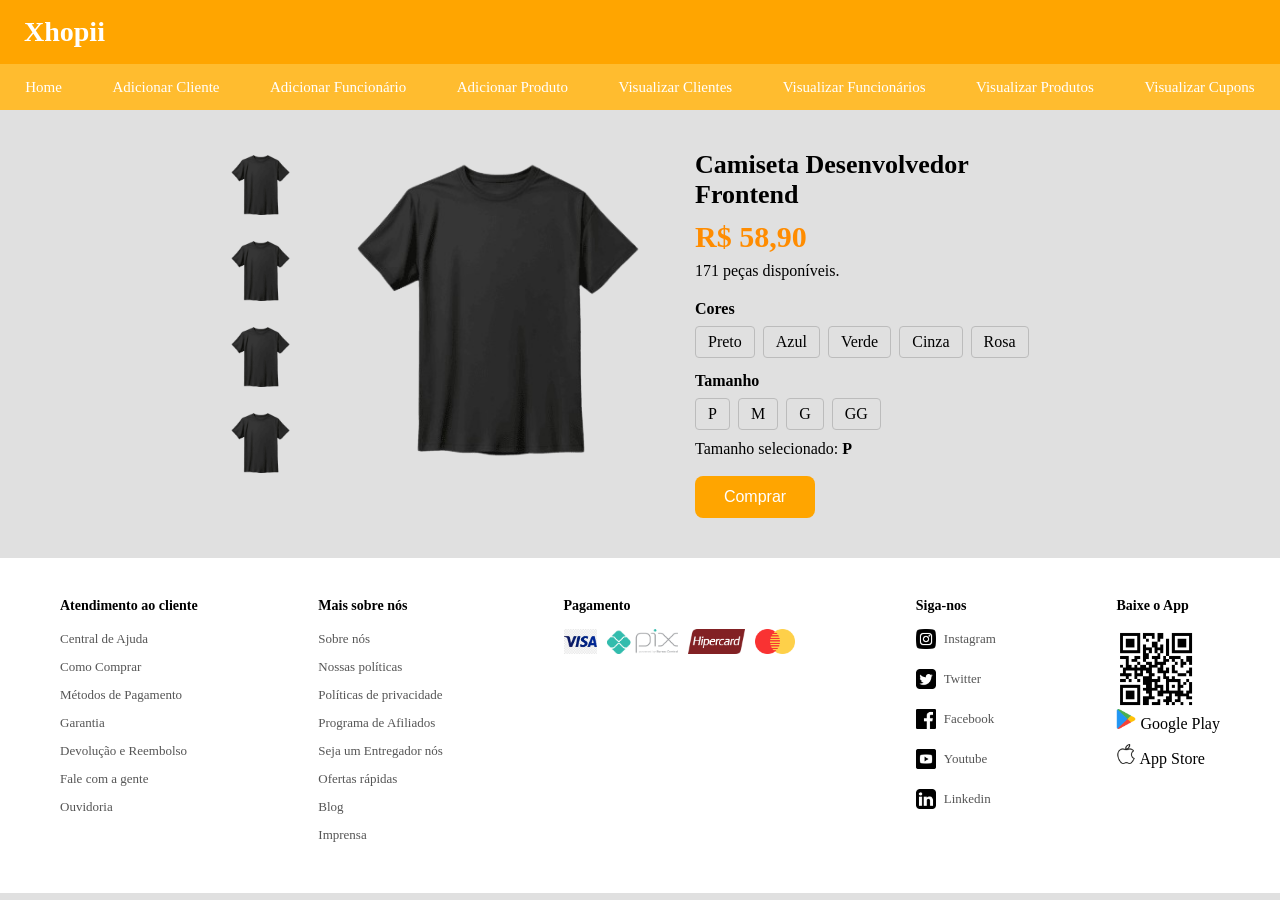
<file: index.html>
<!DOCTYPE html>
<html lang="pt-BR">
<head>
  <meta charset="UTF-8">
  <meta name="viewport" content="width=device-width, initial-scale=1.0">
  <title>Xhopii</title>
  <link rel="stylesheet" href="style/style.css">
</head>
<body>

  <header id="catalogo">
    <h1>Xhopii</h1>
  </header>

  <nav id="itens">
    <ul>
        <li><a href="#">Home</a></li>
        <li><a href="cadastrocliente.html">Adicionar Cliente</a></li>
        <li><a href="cadastro_Funcionario.html">Adicionar Funcionário</a></li>
        <li><a href="cadastrar_produto.html">Adicionar Produto</a></li>
        <li><a href="visualizarcliente.html">Visualizar Clientes</a></li>
        <li><a href="#">Visualizar Funcionários</a></li>
        <li><a href="visualizarproduto.html">Visualizar Produtos</a></li>
        <li><a href="visualizarcupom.html">Visualizar Cupons</a></li>
    </ul>
  </nav>

  <main id="gerais">

    <section id="produtos-miniatura">
      <img src="img/camiseta.png" alt="Miniatura da camiseta" class="produto-thumb">
      <img src="img/camiseta.png" alt="Miniatura da camiseta" class="produto-thumb">
      <img src="img/camiseta.png" alt="Miniatura da camiseta" class="produto-thumb">
      <img src="img/camiseta.png" alt="Miniatura da camiseta" class="produto-thumb">
    </section>

    <section id="produto-principal">
      <img src="img/camiseta.png" alt="Camiseta Desenvolvedor Frontend">
    </section>

    <article id="informacoes">
      <h2>Camiseta Desenvolvedor Frontend</h2>
      <p class="preco">R$ 58,90</p>
      <p>171 peças disponíveis.</p>

      <section class="opcoes">
        <h3>Cores</h3>
        <ul>
          <li>Preto</li>
          <li>Azul</li>
          <li>Verde</li>
          <li>Cinza</li>
          <li>Rosa</li>
        </ul>

        <h3>Tamanho</h3>
        <ul>
          <li>P</li>
          <li>M</li>
          <li>G</li>
          <li>GG</li>
        </ul>

        <p>Tamanho selecionado: <strong>P</strong></p>

        <button>Comprar</button>
      </section>
    </article>

  </main>

  <div class="footer">
    <div class="footer-colunas">

      <div class="colunas">
        <h3>Atendimento ao cliente</h3>
        <ul>
          <li><a href="#"> Central de Ajuda </a></li>
          <li><a href="#"> Como Comprar </a></li>
          <li><a href="#"> Métodos de Pagamento </a></li>
          <li><a href="#"> Garantia </a></li>
          <li><a href="#"> Devolução e Reembolso </a></li>
          <li><a href="#"> Fale com a gente </a></li>
          <li><a href="#"> Ouvidoria </a></li>
        </ul>
      </div>

      <div class="colunas">
        <h3>Mais sobre nós</h3>
        <ul>
          <li><a href="#"> Sobre nós </a></li>
          <li><a href="#"> Nossas políticas </a></li>
          <li><a href="#"> Políticas de privacidade </a></li>
          <li><a href="#"> Programa de Afiliados </a></li>
          <li><a href="#"> Seja um Entregador nós </a></li>
          <li><a href="#"> Ofertas rápidas </a></li>
          <li><a href="#"> Blog </a></li>
          <li><a href="#"> Imprensa </a></li>
        </ul>
      </div>

      <div class="colunas">
        <h3>Pagamento</h3>
        <div class="pagamento-icons">
              <img src="img/visa.jfif" alt="visa">
              <img src="img/pix.png" alt="Mastercard">
              <img src="img/hipercard.png" alt="Amex">
              <img src="img/cartao.png" alt="Elo">
        </div>
      </div>

      <div class="colunas">
        <h3>Siga-nos</h3>
        <ul class="icones-socias">
          <li><a href="#"><img src="img/instagram.png" alt="Instagram"> Instagram</a></li>
          <li><a href="#"><img src="img/twitter.png" alt="Twitter"> Twitter</a></li>
          <li><a href="#"><img src="img/facebook.png" alt="Facebook"> Facebook</a></li>
          <li><a href="#"><img src="img/youtube.png" alt="Youtube"> Youtube</a></li>
          <li><a href="#"><img src="img/linkedin.png" alt="Linkedin"> Linkedin</a></li>
        </ul>
      </div>

      <div class="colunas">
        <h3>Baixe o App</h3>
        <div class="imagem_QR">
          <img src="img/QR_Code.png" alt="QR code" class="qrcode">
        </div>
        <ul class="icones-entrar">
          <li><img src="img/google-play.png" alt="Google Play"> Google Play</li>
          <li><img src="img/apple-big-logo.png" alt="App Store"> App Store</li>
        </ul>
      </div>

    </div>
  </div>

</body>
</html>
</file>
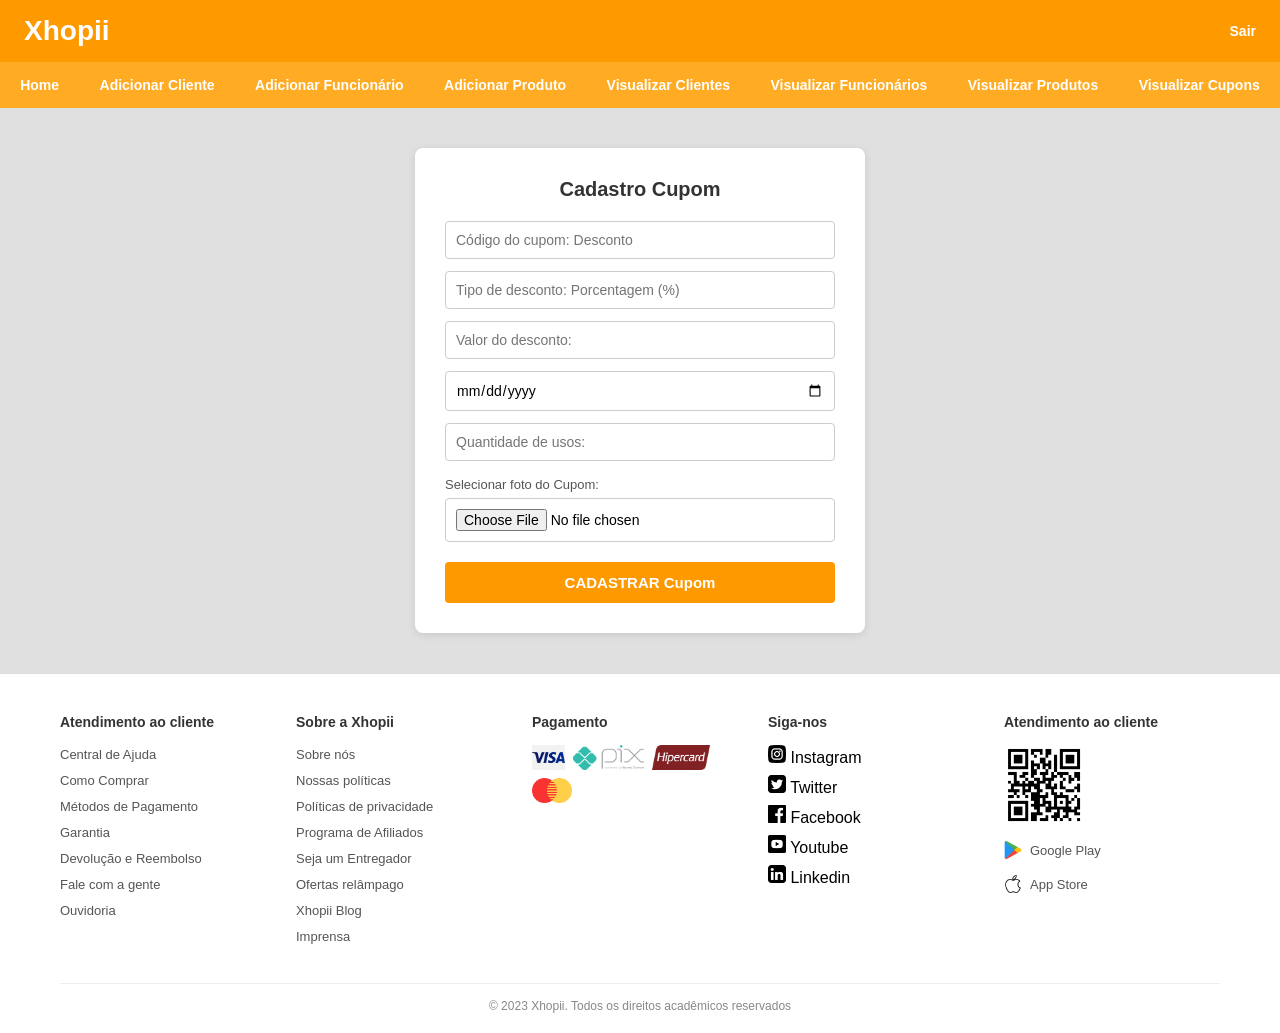
<file: cadastrar_cupom.html>
<!DOCTYPE html>
<html lang="pt-br">
<head>
    <meta charset="UTF-8">
    <meta name="viewport" content="width=device-width, initial-scale=1.0">
    <title>Cadastrar Cliente - Xhopii</title>
    <link rel="stylesheet" href="style/Cadastrar_Cupom_Desconto.css">
</head>
<body>

    <header id="catalogo">
        <h1>Xhopii</h1>
        <a href="#" class="sair">Sair</a>
    </header>

    <nav id="itens">
        <ul>
            <li><a href="#">Home</a></li>
            <li><a href="cadastrocliente.html">Adicionar Cliente</a></li>
            <li><a href="cadastro_Funcionario.html">Adicionar Funcionário</a></li>
            <li><a href="cadastrar_produto.html">Adicionar Produto</a></li>
            <li><a href="visualizarcliente.html">Visualizar Clientes</a></li>
            <li><a href="#">Visualizar Funcionários</a></li>
            <li><a href="visualizarproduto.html">Visualizar Produtos</a></li>
             <li><a href="visualizarcupom.html">Visualizar Cupons</a></li>
    </nav>

    <div class="pagina">
        <div class="formulario">
            <h2>Cadastro Cupom</h2>
            <form>
                <input type="text" placeholder="Código do cupom: Desconto">
                <input type="text" placeholder="Tipo de desconto: Porcentagem (%)">
                <input type="text" placeholder="Valor do desconto: ">
                <input type="date" placeholder="dd/mm/aaaa">
                <input type="tel" placeholder="Quantidade de usos: ">

                <p class="label-foto">Selecionar foto do Cupom:</p>
                <input type="file">

                <button type="submit">CADASTRAR Cupom</button>
            </form>
        </div>
    </div>

    <div class="footer">
        <div class="footer-colunas">

            <div class="colunas">
                <h3>Atendimento ao cliente</h3>
                <ul>
                    <li><a href="#">Central de Ajuda</a></li>
                    <li><a href="#">Como Comprar</a></li>
                    <li><a href="#">Métodos de Pagamento</a></li>
                    <li><a href="#">Garantia</a></li>
                    <li><a href="#">Devolução e Reembolso</a></li>
                    <li><a href="#">Fale com a gente</a></li>
                    <li><a href="#">Ouvidoria</a></li>
                </ul>
            </div>

            <div class="colunas">
                <h3>Sobre a Xhopii</h3>
                <ul>
                    <li><a href="#">Sobre nós</a></li>
                    <li><a href="#">Nossas políticas</a></li>
                    <li><a href="#">Políticas de privacidade</a></li>
                    <li><a href="#">Programa de Afiliados</a></li>
                    <li><a href="#">Seja um Entregador</a></li>
                    <li><a href="#">Ofertas relâmpago</a></li>
                    <li><a href="#">Xhopii Blog</a></li>
                    <li><a href="#">Imprensa</a></li>
                </ul>
            </div>

            <div class="colunas">
                <h3>Pagamento</h3>
                <div class="pagamento-icons">
                    <img src="img/visa.jfif" alt="visa">
                    <img src="img/pix.png" alt="Mastercard">
                    <img src="img/hipercard.png" alt="Amex">
                    <img src="img/cartao.png" alt="Elo">
                </div>
            </div>

            <div class="colunas">
                <h3>Siga-nos</h3>
                <ul class="icones-socias">
                    <li><img src="img/instagram.png" alt="Instagram"> Instagram </li>
                    <li><img src="img/twitter.png" alt="Twitter"> Twitter </li>
                    <li><img src="img/facebook.png" alt="Facebook"> Facebook </li>
                    <li><img src="img/youtube.png" alt="Youtube"> Youtube </li>
                    <li><img src="img/linkedin.png" alt="Linkedin"> Linkedin </li>
                </ul>
            </div>

            <div class="colunas">
                <h3>Atendimento ao cliente</h3>
                <img src="img/QR_Code.png" alt="QR code" class="qrcode">
                <ul class="icones-entrar">
                    <li><img src="img/google-play.png" alt="Google Play"> Google Play</li>
                    <li><img src="img/apple-big-logo.png" alt="App Store"> App Store</li>
                </ul>
            </div>

        </div>

        <p class="copyright">© 2023 Xhopii. Todos os direitos acadêmicos reservados</p>
    </div>

</body>
</html>
</file>
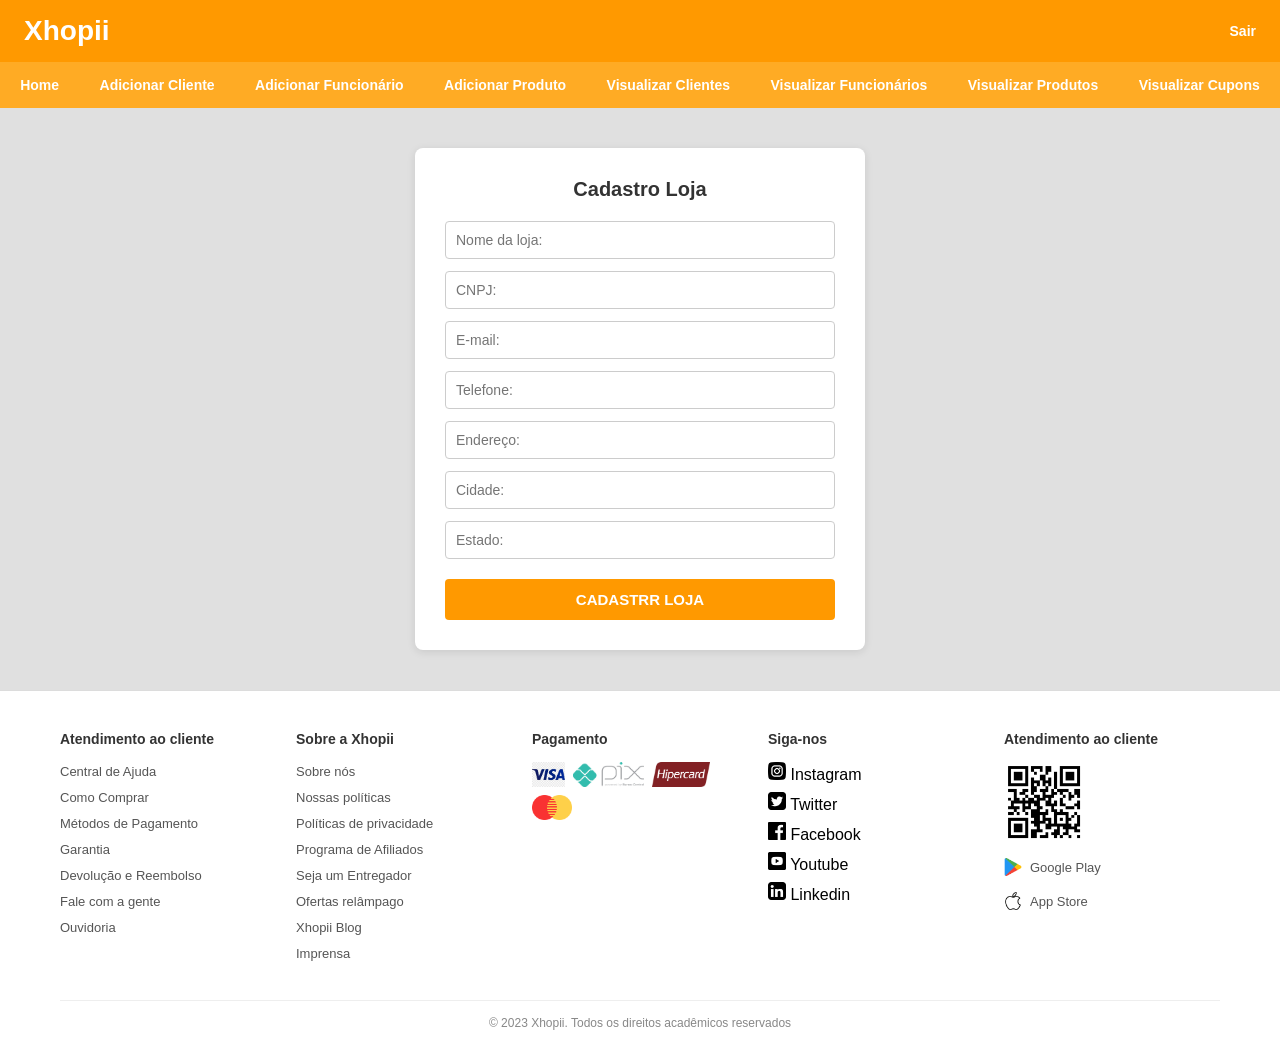
<file: Cadastrar_Loja.html>
<!DOCTYPE html>
<html lang="pt-br">
<head>
    <meta charset="UTF-8">
    <meta name="viewport" content="width=device-width, initial-scale=1.0">
    <title>Cadastrar Cliente - Xhopii</title>
    <link rel="stylesheet" href="style/Cadastrar_Loja.css">
</head>
<body>

    <header id="catalogo">
        <h1>Xhopii</h1>
        <a href="#" class="sair">Sair</a>
    </header>

    <nav id="itens">
        <ul>
            <li><a href="#">Home</a></li>
            <li><a href="cadastrocliente.html">Adicionar Cliente</a></li>
            <li><a href="cadastro_Funcionario.html">Adicionar Funcionário</a></li>
            <li><a href="cadastrar_produto.html">Adicionar Produto</a></li>
            <li><a href="visualizarcliente.html">Visualizar Clientes</a></li>
            <li><a href="#">Visualizar Funcionários</a></li>
            <li><a href="visualizarproduto.html">Visualizar Produtos</a></li>
            <li><a href="visualizarcupom.html">Visualizar Cupons</a></li>
        </ul>
    </nav>

    <div class="pagina">
        <div class="formulario">
            <h2>Cadastro Loja</h2>
            <form>
                <input type="text" placeholder="Nome da loja: ">
                <input type="text" placeholder="CNPJ: ">
                <input type="text" placeholder="E-mail: ">
                <input type="number" placeholder="Telefone: ">
                <input type="text" placeholder="Endereço: ">
                <input type="text" placeholder="Cidade: ">
                <input type="text" placeholder="Estado: ">

                <button type="submit">CADASTRR LOJA</button>
            </form>
        </div>
    </div>

    <div class="footer">
        <div class="footer-colunas">

            <div class="colunas">
                <h3>Atendimento ao cliente</h3>
                <ul>
                    <li><a href="#">Central de Ajuda</a></li>
                    <li><a href="#">Como Comprar</a></li>
                    <li><a href="#">Métodos de Pagamento</a></li>
                    <li><a href="#">Garantia</a></li>
                    <li><a href="#">Devolução e Reembolso</a></li>
                    <li><a href="#">Fale com a gente</a></li>
                    <li><a href="#">Ouvidoria</a></li>
                </ul>
            </div>

            <div class="colunas">
                <h3>Sobre a Xhopii</h3>
                <ul>
                    <li><a href="#">Sobre nós</a></li>
                    <li><a href="#">Nossas políticas</a></li>
                    <li><a href="#">Políticas de privacidade</a></li>
                    <li><a href="#">Programa de Afiliados</a></li>
                    <li><a href="#">Seja um Entregador</a></li>
                    <li><a href="#">Ofertas relâmpago</a></li>
                    <li><a href="#">Xhopii Blog</a></li>
                    <li><a href="#">Imprensa</a></li>
                </ul>
            </div>

            <div class="colunas">
                <h3>Pagamento</h3>
                <div class="pagamento-icons">
                    <img src="img/visa.jfif" alt="visa">
                    <img src="img/pix.png" alt="Mastercard">
                    <img src="img/hipercard.png" alt="Amex">
                    <img src="img/cartao.png" alt="Elo">
                </div>
            </div>

            <div class="colunas">
                <h3>Siga-nos</h3>
                <ul class="icones-socias">
                    <li><img src="img/instagram.png" alt="Instagram"> Instagram </li>
                    <li><img src="img/twitter.png" alt="Twitter"> Twitter </li>
                    <li><img src="img/facebook.png" alt="Facebook"> Facebook </li>
                    <li><img src="img/youtube.png" alt="Youtube"> Youtube </li>
                    <li><img src="img/linkedin.png" alt="Linkedin"> Linkedin </li>
                </ul>
            </div>

            <div class="colunas">
                <h3>Atendimento ao cliente</h3>
                <img src="img/QR_Code.png" alt="QR code" class="qrcode">
                <ul class="icones-entrar">
                    <li><img src="img/google-play.png" alt="Google Play"> Google Play</li>
                    <li><img src="img/apple-big-logo.png" alt="App Store"> App Store</li>
                </ul>
            </div>

        </div>

        <p class="copyright">© 2023 Xhopii. Todos os direitos acadêmicos reservados</p>
    </div>

</body>
</html>
</file>
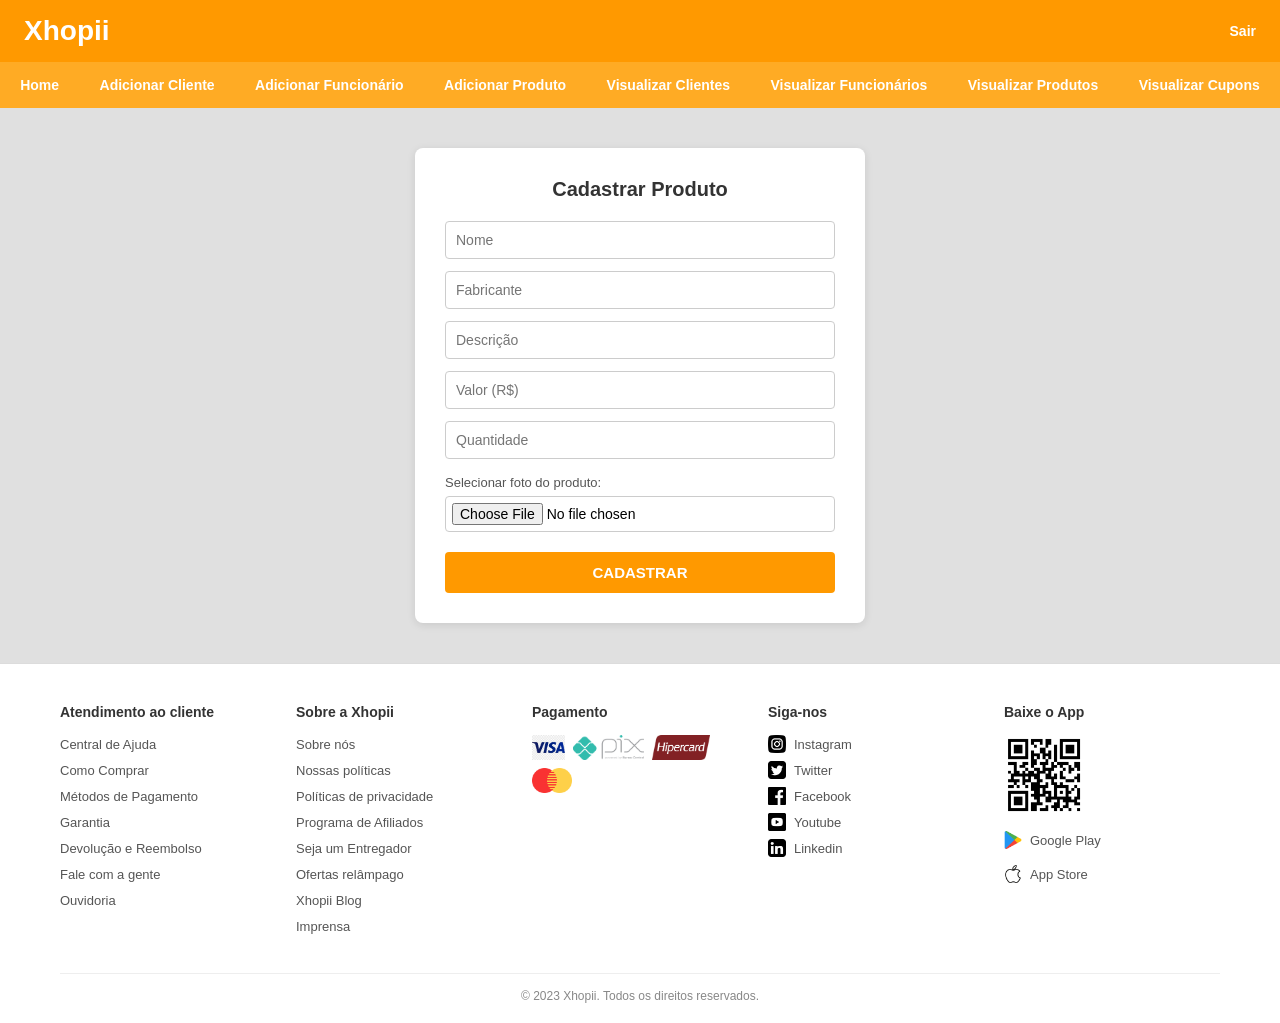
<file: cadastrar_produto.html>
<!DOCTYPE html>
<html lang="pt-br">
<head>
    <meta charset="UTF-8">
    <meta name="viewport" content="width=device-width, initial-scale=1.0">
    <title>Cadastrar Produto - Xhopii</title>
    <link rel="stylesheet" href="style/cadastrar_produto.css">
</head>
<body>

    <header id="catalogo">
        <h1>Xhopii</h1>
        <a href="#" class="sair">Sair</a>
    </header>

    <nav id="itens">
        <ul>
           <li><a href="#">Home</a></li>
            <li><a href="cadastrocliente.html">Adicionar Cliente</a></li>
            <li><a href="cadastro_Funcionario.html">Adicionar Funcionário</a></li>
            <li><a href="cadastrar_produto.html">Adicionar Produto</a></li>
            <li><a href="visualizarcliente.html">Visualizar Clientes</a></li>
            <li><a href="#">Visualizar Funcionários</a></li>
            <li><a href="visualizarproduto.html">Visualizar Produtos</a></li>
            <li><a href="visualizarcupom.html">Visualizar Cupons</a></li>
        </ul>
    </nav>

    <main class="pagina">
        <div class="formulario">
            <h2>Cadastrar Produto</h2>
            <form>
                <input type="text" placeholder="Nome" required>
                <input type="text" placeholder="Fabricante" required>
                <input type="text" placeholder="Descrição" required>
                <input type="text" placeholder="Valor (R$)" required>
                <input type="number" placeholder="Quantidade" min="1" required>

                <p class="label-foto">Selecionar foto do produto:</p>
                <input type="file" class="input-file">

                <button type="submit">CADASTRAR</button>
            </form>
        </div>
    </main>

    <footer class="footer">
        <div class="footer-colunas">

            <div class="colunas">
                <h3>Atendimento ao cliente</h3>
                <ul>
                    <li><a href="#">Central de Ajuda</a></li>
                    <li><a href="#">Como Comprar</a></li>
                    <li><a href="#">Métodos de Pagamento</a></li>
                    <li><a href="#">Garantia</a></li>
                    <li><a href="#">Devolução e Reembolso</a></li>
                    <li><a href="#">Fale com a gente</a></li>
                    <li><a href="#">Ouvidoria</a></li>
                </ul>
            </div>

            <div class="colunas">
                <h3>Sobre a Xhopii</h3>
                <ul>
                    <li><a href="#">Sobre nós</a></li>
                    <li><a href="#">Nossas políticas</a></li>
                    <li><a href="#">Políticas de privacidade</a></li>
                    <li><a href="#">Programa de Afiliados</a></li>
                    <li><a href="#">Seja um Entregador</a></li>
                    <li><a href="#">Ofertas relâmpago</a></li>
                    <li><a href="#">Xhopii Blog</a></li>
                    <li><a href="#">Imprensa</a></li>
                </ul>
            </div>

            <div class="colunas">
                <h3>Pagamento</h3>
                <div class="pagamento-icons">
                    <img src="img/visa.jfif" alt="visa">
                    <img src="img/pix.png" alt="Mastercard">
                    <img src="img/hipercard.png" alt="Amex">
                    <img src="img/cartao.png" alt="Elo">
                </div>
            </div>

            <div class="colunas">
                <h3>Siga-nos</h3>
                <ul class="icones-socias">
                    <li><a href="#"><img src="img/instagram.png" alt="Instagram"> Instagram</a></li>
                    <li><a href="#"><img src="img/twitter.png" alt="Twitter"> Twitter</a></li>
                    <li><a href="#"><img src="img/facebook.png" alt="Facebook"> Facebook</a></li>
                    <li><a href="#"><img src="img/youtube.png" alt="Youtube"> Youtube</a></li>
                    <li><a href="#"><img src="img/linkedin.png" alt="Linkedin"> Linkedin</a></li>
                </ul>
            </div>

            <div class="colunas">
                <h3>Baixe o App</h3>
                <div class="imagem_QR">
                    <img src="img/QR_Code.png" alt="QR Code" class="qrcode">
                </div>
                <ul class="icones-entrar">
                    <li><img src="img/google-play.png" alt="Google Play"> Google Play</li>
                    <li><img src="img/apple-big-logo.png" alt="App Store"> App Store</li>
                </ul>
            </div>

        </div>

        <p class="copyright">© 2023 Xhopii. Todos os direitos reservados.</p>
    </footer>

</body>
</html>
</file>
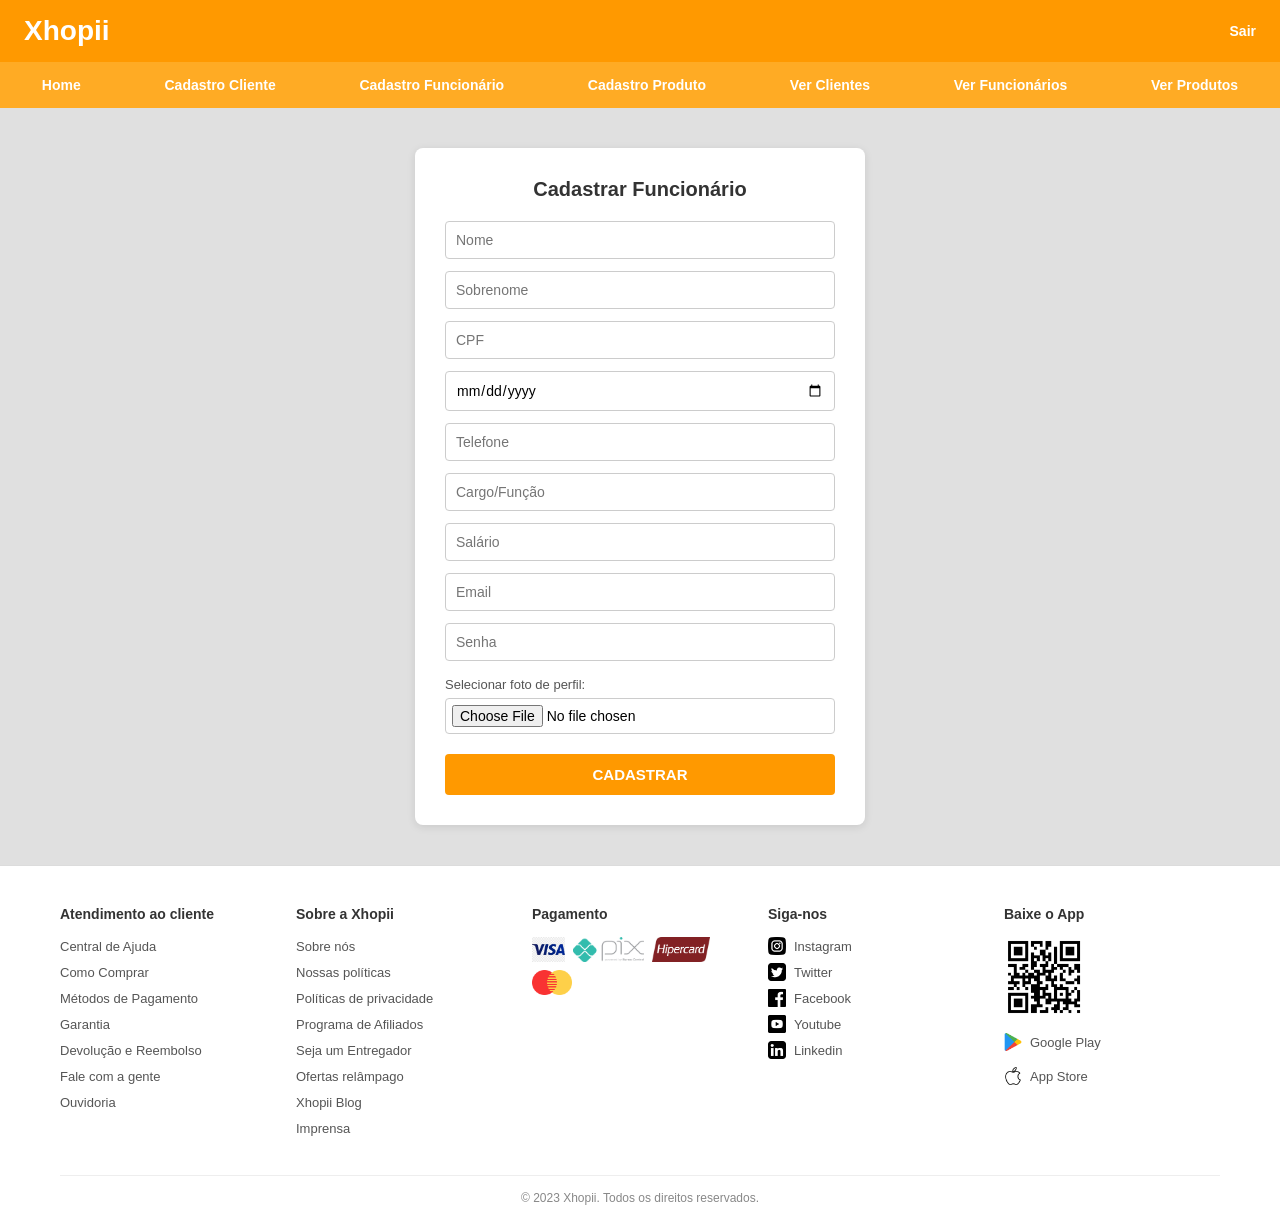
<file: cadastro_Funcionario.html>
<!DOCTYPE html>
<html lang="pt-br">
<head>
    <meta charset="UTF-8">
    <meta name="viewport" content="width=device-width, initial-scale=1.0">
    <title>Cadastrar Funcionário - Xhopii</title>
    <link rel="stylesheet" href="style/cadastro_Funcionario.css">
</head>
<body>

    <header id="catalogo">
        <h1>Xhopii</h1>
        <a href="#" class="sair">Sair</a>
    </header>

    <nav id="itens">
        <ul>
            <li><a href="#">Home</a></li>
            <li><a href="#">Cadastro Cliente</a></li>
            <li><a href="#">Cadastro Funcionário</a></li>
            <li><a href="#">Cadastro Produto</a></li>
            <li><a href="#">Ver Clientes</a></li>
            <li><a href="#">Ver Funcionários</a></li>
            <li><a href="#">Ver Produtos</a></li>
        </ul>
    </nav>

    <main class="pagina">
        <div class="formulario">
            <h2>Cadastrar Funcionário</h2>
            <form>
                <input type="text" placeholder="Nome" required>
                <input type="text" placeholder="Sobrenome" required>
                <input type="text" placeholder="CPF" required>
                <input type="date" required>
                <input type="tel" placeholder="Telefone" required>
                <input type="text" placeholder="Cargo/Função" required>
                <input type="text" placeholder="Salário" required>
                <input type="email" placeholder="Email" required>
                <input type="password" placeholder="Senha" required>

                <p class="label-foto">Selecionar foto de perfil:</p>
                <input type="file" class="input-file">

                <button type="submit">CADASTRAR</button>
            </form>
        </div>
    </main>

    <footer class="footer">
        <div class="footer-colunas">

            <div class="colunas">
                <h3>Atendimento ao cliente</h3>
                <ul>
                    <li><a href="#">Central de Ajuda</a></li>
                    <li><a href="#">Como Comprar</a></li>
                    <li><a href="#">Métodos de Pagamento</a></li>
                    <li><a href="#">Garantia</a></li>
                    <li><a href="#">Devolução e Reembolso</a></li>
                    <li><a href="#">Fale com a gente</a></li>
                    <li><a href="#">Ouvidoria</a></li>
                </ul>
            </div>

            <div class="colunas">
                <h3>Sobre a Xhopii</h3>
                <ul>
                    <li><a href="#">Sobre nós</a></li>
                    <li><a href="#">Nossas políticas</a></li>
                    <li><a href="#">Políticas de privacidade</a></li>
                    <li><a href="#">Programa de Afiliados</a></li>
                    <li><a href="#">Seja um Entregador</a></li>
                    <li><a href="#">Ofertas relâmpago</a></li>
                    <li><a href="#">Xhopii Blog</a></li>
                    <li><a href="#">Imprensa</a></li>
                </ul>
            </div>

            <div class="colunas">
                <h3>Pagamento</h3>
                <div class="pagamento-icons">
                    <img src="img/visa.jfif" alt="visa">
                    <img src="img/pix.png" alt="Mastercard">
                    <img src="img/hipercard.png" alt="Amex">
                    <img src="img/cartao.png" alt="Elo">
                </div>
            </div>

            <div class="colunas">
                <h3>Siga-nos</h3>
                <ul class="icones-socias">
                    <li><a href="#"><img src="img/instagram.png" alt="Instagram"> Instagram</a></li>
                    <li><a href="#"><img src="img/twitter.png" alt="Twitter"> Twitter</a></li>
                    <li><a href="#"><img src="img/facebook.png" alt="Facebook"> Facebook</a></li>
                    <li><a href="#"><img src="img/youtube.png" alt="Youtube"> Youtube</a></li>
                    <li><a href="#"><img src="img/linkedin.png" alt="Linkedin"> Linkedin</a></li>
                </ul>
            </div>

            <div class="colunas">
                <h3>Baixe o App</h3>
                <div class="imagem_QR">
                    <img src="img/QR_Code.png" alt="QR Code" class="qrcode">
                </div>
                <ul class="icones-entrar">
                    <li><img src="img/google-play.png" alt="Google Play"> Google Play</li>
                    <li><img src="img/apple-big-logo.png" alt="App Store"> App Store</li>
                </ul>
            </div>

        </div>

        <p class="copyright">© 2023 Xhopii. Todos os direitos reservados.</p>
    </footer>

</body>
</html>
</file>
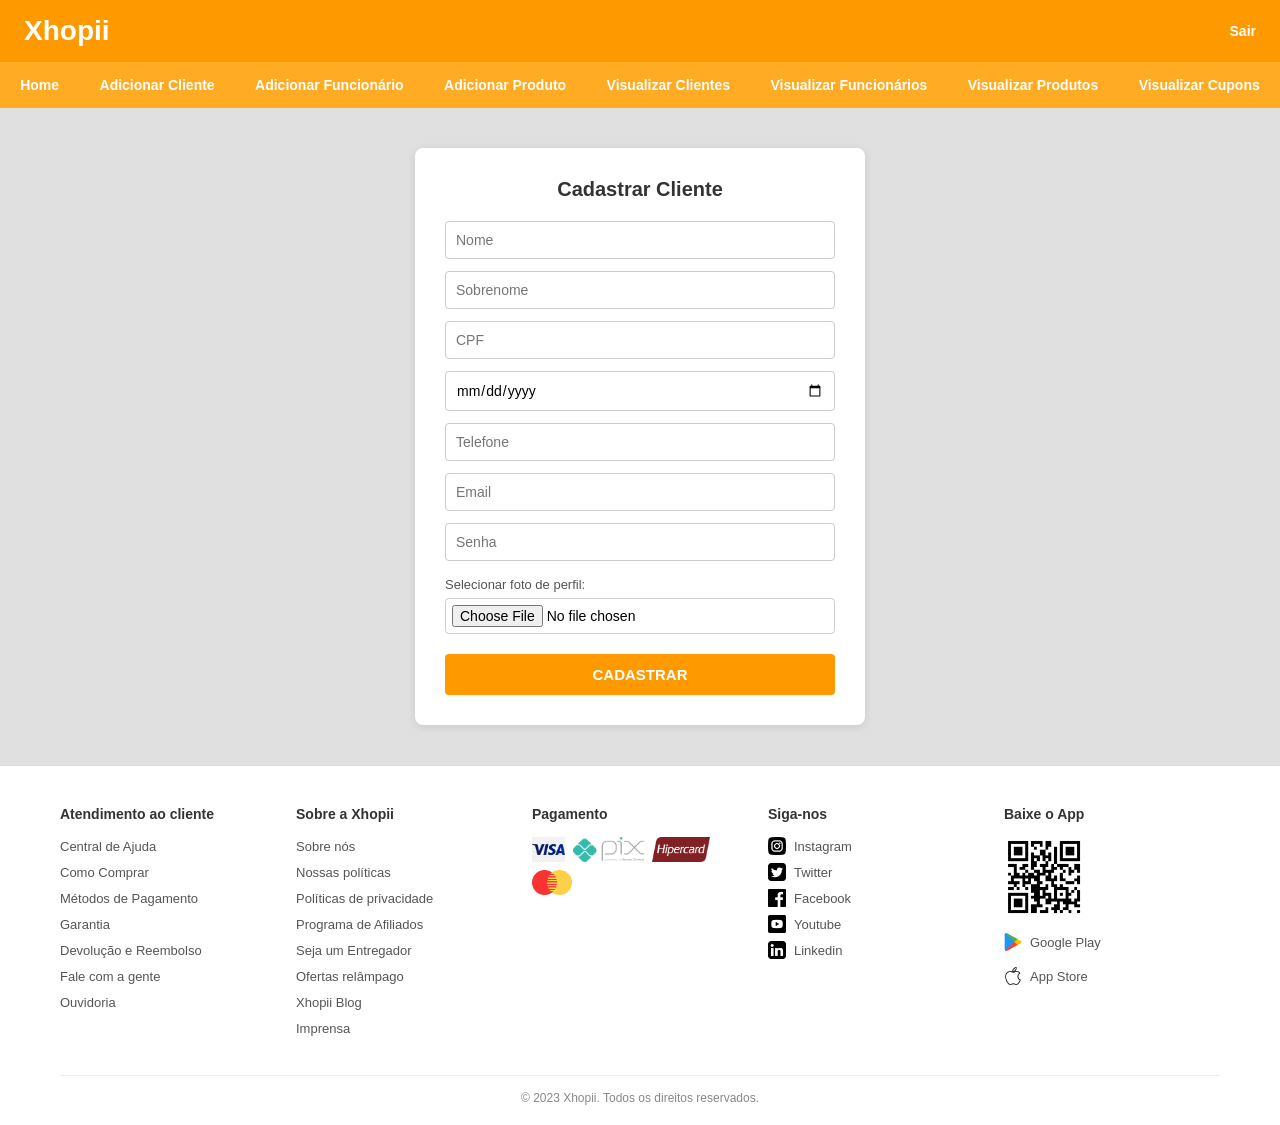
<file: cadastrocliente.html>
<!DOCTYPE html>
<html lang="pt-br">
<head>
    <meta charset="UTF-8">
    <meta name="viewport" content="width=device-width, initial-scale=1.0">
    <title>Cadastrar Cliente - Xhopii</title>
    <link rel="stylesheet" href="style/cadastrocliente_style.css">
</head>
<body>

    <header id="catalogo">
        <h1>Xhopii</h1>
        <a href="#" class="sair">Sair</a>
    </header>

    <nav id="itens">
        <ul>
            <li><a href="#">Home</a></li>
            <li><a href="cadastrocliente.html">Adicionar Cliente</a></li>
            <li><a href="cadastro_Funcionario.html">Adicionar Funcionário</a></li>
            <li><a href="cadastrar_produto.html">Adicionar Produto</a></li>
            <li><a href="visualizarcliente.html">Visualizar Clientes</a></li>
            <li><a href="#">Visualizar Funcionários</a></li>
            <li><a href="visualizarproduto.html">Visualizar Produtos</a></li>
            <li><a href="visualizarcupom.html">Visualizar Cupons</a></li>
        </ul>
    </nav>

    <main class="pagina">
        <div class="formulario">
            <h2>Cadastrar Cliente</h2>
            <form>
                <input type="text" placeholder="Nome" required>
                <input type="text" placeholder="Sobrenome" required>
                <input type="text" placeholder="CPF" required>
                <input type="date" required>
                <input type="tel" placeholder="Telefone" required>
                <input type="email" placeholder="Email" required>
                <input type="password" placeholder="Senha" required>

                <p class="label-foto">Selecionar foto de perfil:</p>
                <input type="file" class="input-file">

                <button type="submit">CADASTRAR</button>
            </form>
        </div>
    </main>

    <footer class="footer">
        <div class="footer-colunas">

            <div class="colunas">
                <h3>Atendimento ao cliente</h3>
                <ul>
                    <li><a href="#">Central de Ajuda</a></li>
                    <li><a href="#">Como Comprar</a></li>
                    <li><a href="#">Métodos de Pagamento</a></li>
                    <li><a href="#">Garantia</a></li>
                    <li><a href="#">Devolução e Reembolso</a></li>
                    <li><a href="#">Fale com a gente</a></li>
                    <li><a href="#">Ouvidoria</a></li>
                </ul>
            </div>

            <div class="colunas">
                <h3>Sobre a Xhopii</h3>
                <ul>
                    <li><a href="#">Sobre nós</a></li>
                    <li><a href="#">Nossas políticas</a></li>
                    <li><a href="#">Políticas de privacidade</a></li>
                    <li><a href="#">Programa de Afiliados</a></li>
                    <li><a href="#">Seja um Entregador</a></li>
                    <li><a href="#">Ofertas relâmpago</a></li>
                    <li><a href="#">Xhopii Blog</a></li>
                    <li><a href="#">Imprensa</a></li>
                </ul>
            </div>

            <div class="colunas">
                <h3>Pagamento</h3>
                <div class="pagamento-icons">
                    <img src="img/visa.jfif" alt="visa">
                    <img src="img/pix.png" alt="Mastercard">
                    <img src="img/hipercard.png" alt="Amex">
                    <img src="img/cartao.png" alt="Elo">
                </div>
            </div>

            <div class="colunas">
                <h3>Siga-nos</h3>
                <ul class="icones-socias">
                    <li><a href="#"><img src="img/instagram.png" alt="Instagram"> Instagram</a></li>
                    <li><a href="#"><img src="img/twitter.png" alt="Twitter"> Twitter</a></li>
                    <li><a href="#"><img src="img/facebook.png" alt="Facebook"> Facebook</a></li>
                    <li><a href="#"><img src="img/youtube.png" alt="Youtube"> Youtube</a></li>
                    <li><a href="#"><img src="img/linkedin.png" alt="Linkedin"> Linkedin</a></li>
                </ul>
            </div>

            <div class="colunas">
                <h3>Baixe o App</h3>
                <div class="imagem_QR">
                    <img src="img/QR_Code.png" alt="QR Code" class="qrcode">
                </div>
                <ul class="icones-entrar">
                    <li><img src="img/google-play.png" alt="Google Play"> Google Play</li>
                    <li><img src="img/apple-big-logo.png" alt="App Store"> App Store</li>
                </ul>
            </div>

        </div>

        <p class="copyright">© 2023 Xhopii. Todos os direitos reservados.</p>
    </footer>

</body>
</html>
</file>
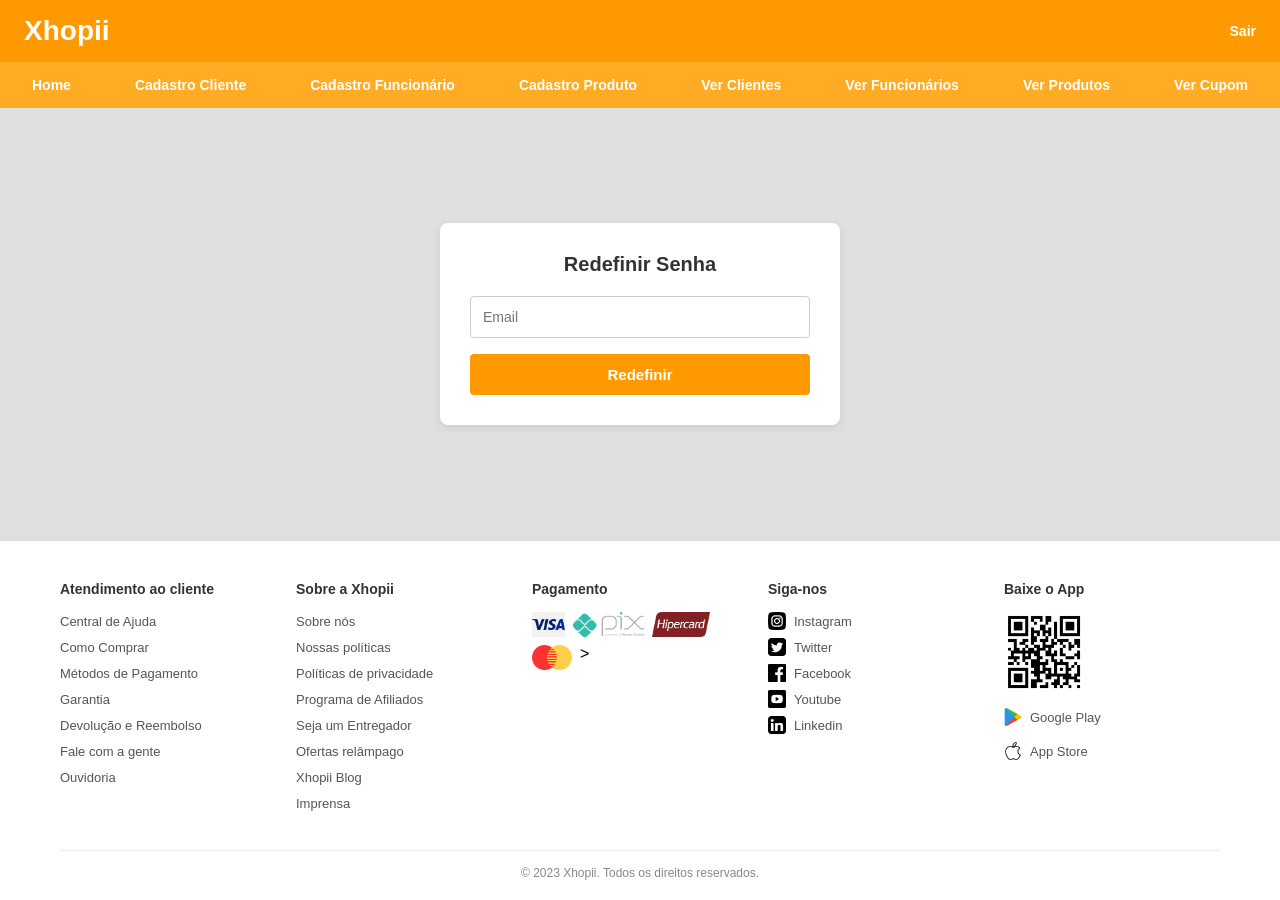
<file: redefinir_senha.html>
<!DOCTYPE html>
<html lang="pt-BR">
<head>
    <meta charset="UTF-8">
    <meta name="viewport" content="width=device-width, initial-scale=1.0">
    <title>Redefinir Senha - Xhopii</title>
    <link rel="stylesheet" href="style/redefinir_senha.css">
</head>
<body>

    <header id="catalogo">
        <h1>Xhopii</h1>
        <a href="#" class="sair">Sair</a>
    </header>

    <nav id="itens">
        <ul>
            <li><a href="#">Home</a></li>
            <li><a href="cadastrocliente.html">Cadastro Cliente</a></li>
            <li><a href="cadastro_Funcionario.html">Cadastro Funcionário</a></li>
            <li><a href="cadastrar_produto.html">Cadastro Produto</a></li>
            <li><a href="#">Ver Clientes</a></li>
            <li><a href="#">Ver Funcionários</a></li>
            <li><a href="visualizarproduto.html">Ver Produtos</a></li>
            <li><a href="visualizarcupom.html">Ver Cupom</a></li>
        </ul>
    </nav>

    <main class="pagina">
        <div class="formulario">
            <h2>Redefinir Senha</h2>
            <form>
                <input type="email" placeholder="Email" required>
                <button type="submit">Redefinir</button>
            </form>
        </div>
    </main>

    <footer class="footer">
        <div class="footer-colunas">

            <div class="colunas">
                <h3>Atendimento ao cliente</h3>
                <ul>
                    <li><a href="#">Central de Ajuda</a></li>
                    <li><a href="#">Como Comprar</a></li>
                    <li><a href="#">Métodos de Pagamento</a></li>
                    <li><a href="#">Garantia</a></li>
                    <li><a href="#">Devolução e Reembolso</a></li>
                    <li><a href="#">Fale com a gente</a></li>
                    <li><a href="#">Ouvidoria</a></li>
                </ul>
            </div>

            <div class="colunas">
                <h3>Sobre a Xhopii</h3>
                <ul>
                    <li><a href="#">Sobre nós</a></li>
                    <li><a href="#">Nossas políticas</a></li>
                    <li><a href="#">Políticas de privacidade</a></li>
                    <li><a href="#">Programa de Afiliados</a></li>
                    <li><a href="#">Seja um Entregador</a></li>
                    <li><a href="#">Ofertas relâmpago</a></li>
                    <li><a href="#">Xhopii Blog</a></li>
                    <li><a href="#">Imprensa</a></li>
                </ul>
            </div>

            <div class="colunas">
                <h3>Pagamento</h3>
                <div class="pagamento-icons">
                    <img src="img/visa.jfif" alt="visa">
                    <img src="img/pix.png" alt="Mastercard">
                    <img src="img/hipercard.png" alt="Amex">
                    <img src="img/cartao.png" alt="Elo">>
                </div>
            </div>

            <div class="colunas">
                <h3>Siga-nos</h3>
                <ul class="icones-socias">
                    <li><a href="#"><img src="img/instagram.png" alt="Instagram"> Instagram</a></li>
                    <li><a href="#"><img src="img/twitter.png" alt="Twitter"> Twitter</a></li>
                    <li><a href="#"><img src="img/facebook.png" alt="Facebook"> Facebook</a></li>
                    <li><a href="#"><img src="img/youtube.png" alt="Youtube"> Youtube</a></li>
                    <li><a href="#"><img src="img/linkedin.png" alt="Linkedin"> Linkedin</a></li>
                </ul>
            </div>

            <div class="colunas">
                <h3>Baixe o App</h3>
                <div class="imagem_QR">
                    <img src="img/QR_Code.png" alt="QR Code" class="qrcode">
                </div>
                <ul class="icones-entrar">
                    <li><img src="img/google-play.png" alt="Google Play"> Google Play</li>
                    <li><img src="img/apple-big-logo.png" alt="App Store"> App Store</li>
                </ul>
            </div>

        </div>

        <p class="copyright">© 2023 Xhopii. Todos os direitos reservados.</p>
    </footer>

</body>
</html>
</file>
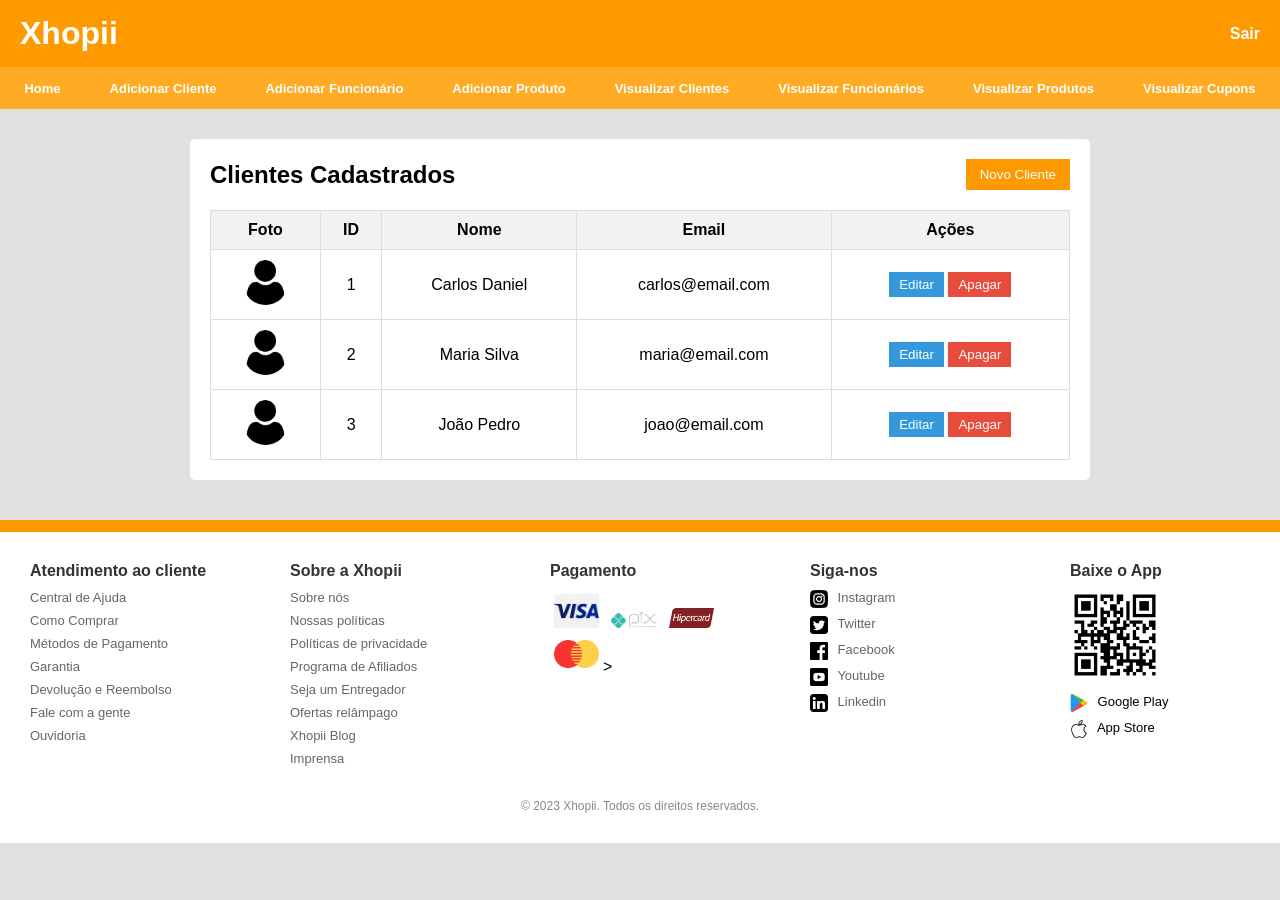
<file: visualizarcliente.html>
<!DOCTYPE html>
<html lang="pt-BR">
<head>
    <meta charset="UTF-8">
    <meta name="viewport" content="width=device-width, initial-scale=1.0">
    <title>Xhopii - Visualizar Clientes</title>
    <link rel="stylesheet" href="style/visualizarcliente.css">
</head>
<body>

<header id="catalogo">
    <h1>Xhopii</h1>
    <a href="#" class="sair">Sair</a>
</header>

<nav id="itens">
    <ul>
        <li><a href="#">Home</a></li>
        <li><a href="cadastrocliente.html">Adicionar Cliente</a></li>
        <li><a href="cadastro_Funcionario.html">Adicionar Funcionário</a></li>
        <li><a href="cadastrar_produto.html">Adicionar Produto</a></li>
        <li><a href="visualizarcliente.html">Visualizar Clientes</a></li>
        <li><a href="#">Visualizar Funcionários</a></li>
        <li><a href="visualizarproduto.html">Visualizar Produtos</a></li>
        <li><a href="visualizarcupom.html">Visualizar Cupons</a></li>
    </ul>
</nav>

<main class="container">

    <div class="topo">
        <h2>Clientes Cadastrados</h2>
        <button>Novo Cliente</button>
    </div>

    <table>
        <tr>
            <th>Foto</th>
            <th>ID</th>
            <th>Nome</th>
            <th>Email</th>
            <th>Ações</th>
        </tr>

        <tr>
            <td><img src="img/do-utilizador.png" class="foto"></td>
            <td>1</td>
            <td>Carlos Daniel</td>
            <td>carlos@email.com</td>
            <td>
                <button class="editar">Editar</button>
                <button class="apagar">Apagar</button>
            </td>
        </tr>

        <tr>
            <td><img src="img/do-utilizador.png" class="foto"></td>
            <td>2</td>
            <td>Maria Silva</td>
            <td>maria@email.com</td>
            <td>
                <button class="editar">Editar</button>
                <button class="apagar">Apagar</button>
            </td>
        </tr>

        <tr>
            <td><img src="img/do-utilizador.png" class="foto"></td>
            <td>3</td>
            <td>João Pedro</td>
            <td>joao@email.com</td>
            <td>
                <button class="editar">Editar</button>
                <button class="apagar">Apagar</button>
            </td>
        </tr>
    </table>

</main>

<div class="Rodapé"></div>

<footer class="footer">
    <div class="footer-colunas">

            <div class="colunas">
                <h3>Atendimento ao cliente</h3>
                <ul>
                    <li><a href="#">Central de Ajuda</a></li>
                    <li><a href="#">Como Comprar</a></li>
                    <li><a href="#">Métodos de Pagamento</a></li>
                    <li><a href="#">Garantia</a></li>
                    <li><a href="#">Devolução e Reembolso</a></li>
                    <li><a href="#">Fale com a gente</a></li>
                    <li><a href="#">Ouvidoria</a></li>
                </ul>
            </div>

            <div class="colunas">
                <h3>Sobre a Xhopii</h3>
                <ul>
                    <li><a href="#">Sobre nós</a></li>
                    <li><a href="#">Nossas políticas</a></li>
                    <li><a href="#">Políticas de privacidade</a></li>
                    <li><a href="#">Programa de Afiliados</a></li>
                    <li><a href="#">Seja um Entregador</a></li>
                    <li><a href="#">Ofertas relâmpago</a></li>
                    <li><a href="#">Xhopii Blog</a></li>
                    <li><a href="#">Imprensa</a></li>
                </ul>
            </div>

            <div class="colunas">
                <h3>Pagamento</h3>
                <div class="pagamento-icons">
                    <img src="img/visa.jfif" alt="visa">
                    <img src="img/pix.png" alt="Mastercard">
                    <img src="img/hipercard.png" alt="Amex">
                    <img src="img/cartao.png" alt="Elo">>
                </div>
            </div>

            <div class="colunas">
                <h3>Siga-nos</h3>
                <ul class="icones-socias">
                    <li><a href="#"><img src="img/instagram.png" alt="Instagram"> Instagram</a></li>
                    <li><a href="#"><img src="img/twitter.png" alt="Twitter"> Twitter</a></li>
                    <li><a href="#"><img src="img/facebook.png" alt="Facebook"> Facebook</a></li>
                    <li><a href="#"><img src="img/youtube.png" alt="Youtube"> Youtube</a></li>
                    <li><a href="#"><img src="img/linkedin.png" alt="Linkedin"> Linkedin</a></li>
                </ul>
            </div>

            <div class="colunas">
                <h3>Baixe o App</h3>
                <div class="imagem_QR">
                    <img src="img/QR_Code.png" alt="QR Code" class="qrcode">
                </div>
                <ul class="icones-entrar">
                    <li><img src="img/google-play.png" alt="Google Play"> Google Play</li>
                    <li><img src="img/apple-big-logo.png" alt="App Store"> App Store</li>
                </ul>
            </div>

        </div>

        <p class="copyright">© 2023 Xhopii. Todos os direitos reservados.</p>
</footer>

</body>
</html>
</file>
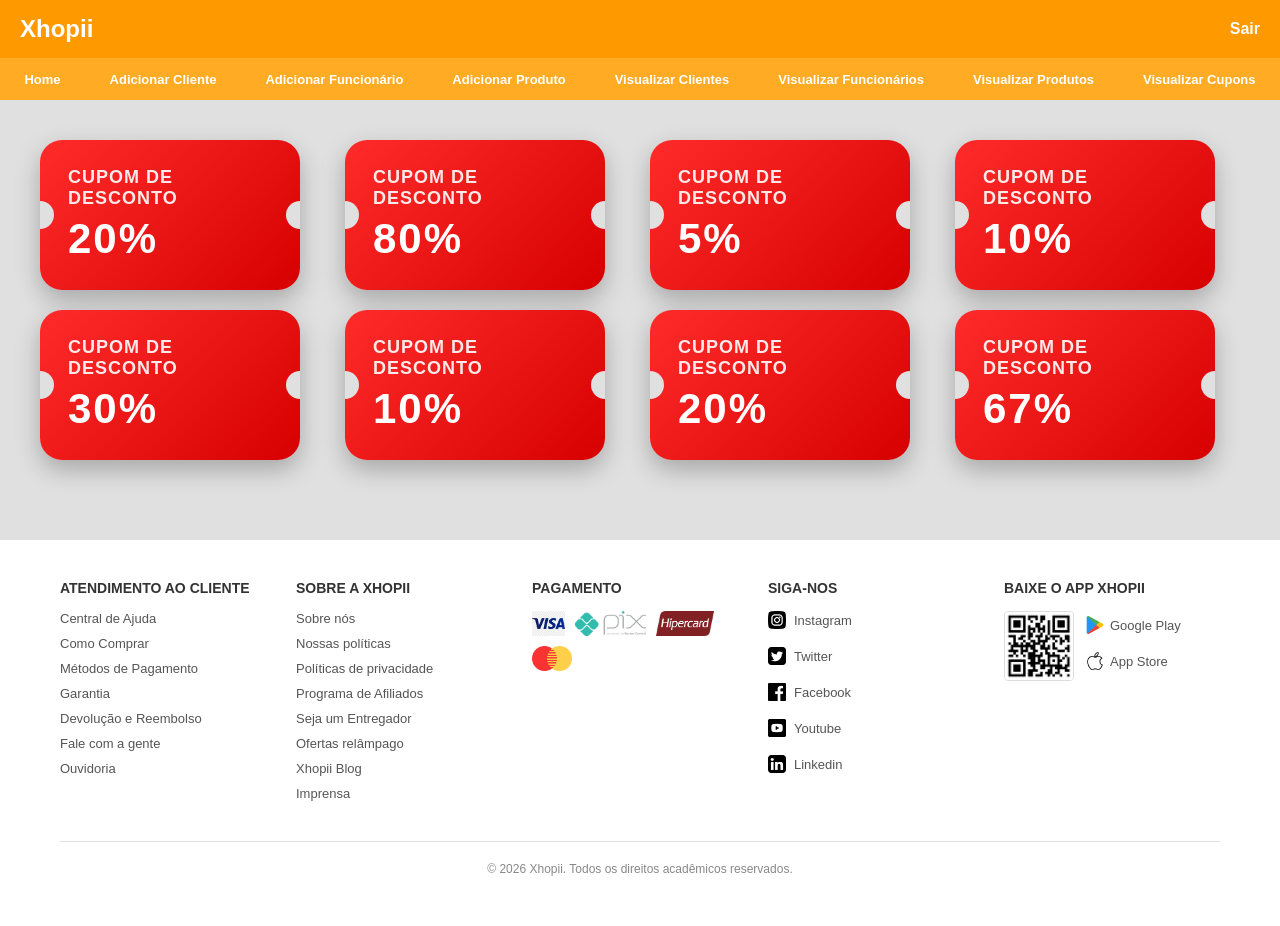
<file: visualizarcupom.html>
<!DOCTYPE html>
<html lang="pt-BR">
<head>
    <meta charset="UTF-8">
    <meta name="viewport" content="width=device-width, initial-scale=1.0">
    <title>Xhopii - Visualizar Cupom</title>
    <link rel="stylesheet" href="style/visualizar_cupom.css">
</head>
<body>

    <header id="catalogo">
        <h1>Xhopii</h1>
        <a href="#" class="sair">Sair</a>
    </header>

    <nav id="itens">
        <ul>
            <li><a href="#">Home</a></li>
            <li><a href="cadastrocliente.html">Adicionar Cliente</a></li>
            <li><a href="cadastro_Funcionario.html">Adicionar Funcionário</a></li>
            <li><a href="cadastrar_produto.html">Adicionar Produto</a></li>
            <li><a href="visualizarcliente.html">Visualizar Clientes</a></li>
            <li><a href="#">Visualizar Funcionários</a></li>
            <li><a href="visualizarproduto.html">Visualizar Produtos</a></li>
            <li><a href="visualizarcupom.html">Visualizar Cupons</a></li>
        </ul>
    </nav>

    <main id="cupom-grid">
        <div class="cupom">
            <p>CUPOM DE </p>
            <p>DESCONTO</p>
            <h2>20%</h2>
        </div>
        <div class="cupom">
            <p>CUPOM DE </p>
            <p>DESCONTO</p>
            <h2>80%</h2>
        </div>
        <div class="cupom">
            <p>CUPOM DE </p>
            <p>DESCONTO</p>
            <h2>5%</h2>
        </div>
        <div class="cupom">
            <p>CUPOM DE </p>
            <p>DESCONTO</p>
            <h2>10%</h2>
        </div>
        <div class="cupom">
            <p>CUPOM DE </p>
            <p>DESCONTO</p>
            <h2>30%</h2>
        </div>
        <div class="cupom">
            <p>CUPOM DE </p>
            <p>DESCONTO</p>
            <h2>10%</h2>
        </div>
        <div class="cupom">
            <p>CUPOM DE </p>
            <p>DESCONTO</p>
            <h2>20%</h2>
        </div>
        <div class="cupom">
            <p>CUPOM DE </p>
            <p>DESCONTO</p>
            <h2>67%</h2>
        </div>
    </main>

    <!-- FAIXA LARANJA SUPERIOR DO RODAPÉ -->
    <div class="Rodapé"></div>

    <!-- RODAPÉ PRINCIPAL -->
    <footer class="footer">
        <div class="footer-colunas">

            <div class="colunas">
                <h3>Atendimento ao cliente</h3>
                <ul>
                    <li><a href="#">Central de Ajuda</a></li>
                    <li><a href="#">Como Comprar</a></li>
                    <li><a href="#">Métodos de Pagamento</a></li>
                    <li><a href="#">Garantia</a></li>
                    <li><a href="#">Devolução e Reembolso</a></li>
                    <li><a href="#">Fale com a gente</a></li>
                    <li><a href="#">Ouvidoria</a></li>
                </ul>
            </div>

            <div class="colunas">
                <h3>Sobre a Xhopii</h3>
                <ul>
                    <li><a href="#">Sobre nós</a></li>
                    <li><a href="#">Nossas políticas</a></li>
                    <li><a href="#">Políticas de privacidade</a></li>
                    <li><a href="#">Programa de Afiliados</a></li>
                    <li><a href="#">Seja um Entregador</a></li>
                    <li><a href="#">Ofertas relâmpago</a></li>
                    <li><a href="#">Xhopii Blog</a></li>
                    <li><a href="#">Imprensa</a></li>
                </ul>
            </div>

            <div class="colunas">
                <h3>Pagamento</h3>
                <div class="pagamento-icons">
                    <img src="img/visa.jfif" alt="Visa">
                    <img src="img/pix.png" alt="Pix">
                    <img src="img/hipercard.png" alt="Hipercard">
                    <img src="img/cartao.png" alt="Cartão">
                </div>
            </div>

            <div class="colunas">
                <h3>Siga-nos</h3>
                <ul class="icones-socias">
                    <li><img src="img/instagram.png" alt="Instagram"> Instagram</li>
                    <li><img src="img/twitter.png" alt="Twitter"> Twitter</li>
                    <li><img src="img/facebook.png" alt="Facebook"> Facebook</li>
                    <li><img src="img/youtube.png" alt="Youtube"> Youtube</li>
                    <li><img src="img/linkedin.png" alt="Linkedin"> Linkedin</li>
                </ul>
            </div>

            <div class="colunas">
                <h3>Baixe o App Xhopii</h3>
                <div class="app-download">
                    <div class="imagem_QR">
                        <img src="img/QR_Code.png" alt="QR Code" class="qrcode">
                    </div>
                    <ul class="icones-entrar">
                        <li><img src="img/google-play.png" alt="Google Play"> Google Play</li>
                        <li><img src="img/apple-big-logo.png" alt="App Store"> App Store</li>
                    </ul>
                </div>
            </div>

        </div>

        <hr class="linha-divisoria">

        <p class="copyright" style="text-align: center; font-size: 12px; color: #888; padding-bottom: 20px;">
            &copy; 2026 Xhopii. Todos os direitos acadêmicos reservados.
        </p>
    </footer>

</body>
</html>
</file>
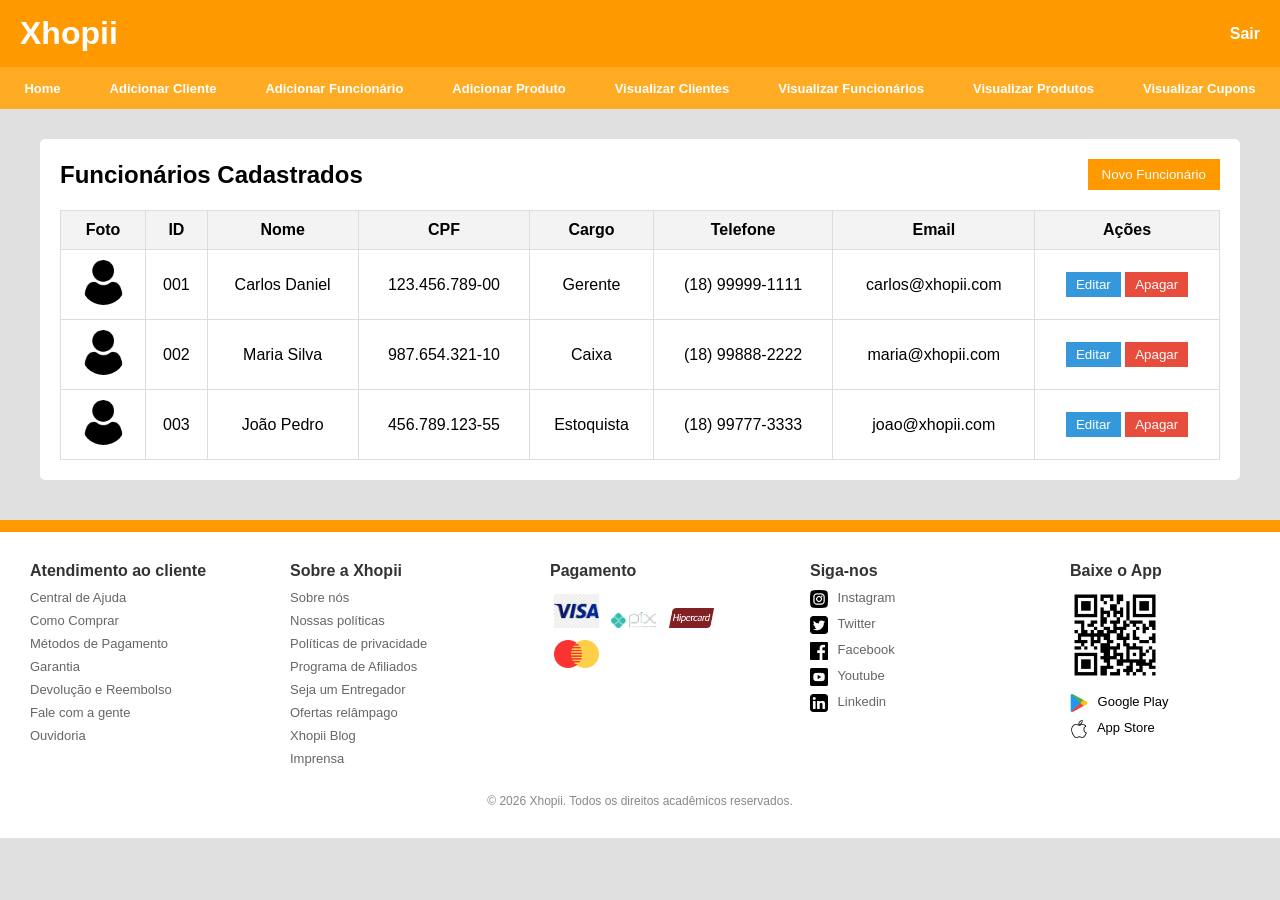
<file: visualizarfuncionario.html>
<!DOCTYPE html>
<html lang="pt-BR">
<head>
    <meta charset="UTF-8">
    <meta name="viewport" content="width=device-width, initial-scale=1.0">
    <title>Xhopii - Visualizar Funcionários</title>
    <link rel="stylesheet" href="style/visualizarfuncionario.css">
</head>
<body>

<header id="catalogo">
    <h1>Xhopii</h1>
    <a href="#" class="sair">Sair</a>
</header>

<nav id="itens">
    <ul>
        <li><a href="#">Home</a></li>
        <li><a href="cadastrocliente.html">Adicionar Cliente</a></li>
        <li><a href="cadastro_Funcionario.html">Adicionar Funcionário</a></li>
        <li><a href="cadastrar_produto.html">Adicionar Produto</a></li>
        <li><a href="visualizarcliente.html">Visualizar Clientes</a></li>
        <li><a href="visualizarfuncionario.html">Visualizar Funcionários</a></li>
        <li><a href="visualizarproduto.html">Visualizar Produtos</a></li>
        <li><a href="visualizarcupom.html">Visualizar Cupons</a></li>
    </ul>
</nav>

<main class="container">

    <div class="topo">
        <h2>Funcionários Cadastrados</h2>
        <button>Novo Funcionário</button>
    </div>

    <table>
        <tr>
            <th>Foto</th>
            <th>ID</th>
            <th>Nome</th>
            <th>CPF</th>
            <th>Cargo</th>
            <th>Telefone</th>
            <th>Email</th>
            <th>Ações</th>
        </tr>

        <tr>
            <td><img src="img/do-utilizador.png" class="foto"></td>
            <td>001</td>
            <td>Carlos Daniel</td>
            <td>123.456.789-00</td>
            <td>Gerente</td>
            <td>(18) 99999-1111</td>
            <td>carlos@xhopii.com</td>
            <td>
                <button class="editar">Editar</button>
                <button class="apagar">Apagar</button>
            </td>
        </tr>

        <tr>
            <td><img src="img/do-utilizador.png" class="foto"></td>
            <td>002</td>
            <td>Maria Silva</td>
            <td>987.654.321-10</td>
            <td>Caixa</td>
            <td>(18) 99888-2222</td>
            <td>maria@xhopii.com</td>
            <td>
                <button class="editar">Editar</button>
                <button class="apagar">Apagar</button>
            </td>
        </tr>

        <tr>
            <td><img src="img/do-utilizador.png" class="foto"></td>
            <td>003</td>
            <td>João Pedro</td>
            <td>456.789.123-55</td>
            <td>Estoquista</td>
            <td>(18) 99777-3333</td>
            <td>joao@xhopii.com</td>
            <td>
                <button class="editar">Editar</button>
                <button class="apagar">Apagar</button>
            </td>
        </tr>

    </table>

</main>

<div class="Rodapé"></div>

<footer class="footer">
    <div class="footer-colunas">

        <div class="colunas">
            <h3>Atendimento ao cliente</h3>
            <ul>
                <li><a href="#">Central de Ajuda</a></li>
                <li><a href="#">Como Comprar</a></li>
                <li><a href="#">Métodos de Pagamento</a></li>
                <li><a href="#">Garantia</a></li>
                <li><a href="#">Devolução e Reembolso</a></li>
                <li><a href="#">Fale com a gente</a></li>
                <li><a href="#">Ouvidoria</a></li>
            </ul>
        </div>

        <div class="colunas">
            <h3>Sobre a Xhopii</h3>
            <ul>
                <li><a href="#">Sobre nós</a></li>
                <li><a href="#">Nossas políticas</a></li>
                <li><a href="#">Políticas de privacidade</a></li>
                <li><a href="#">Programa de Afiliados</a></li>
                <li><a href="#">Seja um Entregador</a></li>
                <li><a href="#">Ofertas relâmpago</a></li>
                <li><a href="#">Xhopii Blog</a></li>
                <li><a href="#">Imprensa</a></li>
            </ul>
        </div>

        <div class="colunas">
            <h3>Pagamento</h3>
            <div class="pagamento-icons">
                <img src="img/visa.jfif" alt="Visa">
                <img src="img/pix.png" alt="Pix">
                <img src="img/hipercard.png" alt="Hipercard">
                <img src="img/cartao.png" alt="Cartão">
            </div>
        </div>

        <div class="colunas">
            <h3>Siga-nos</h3>
            <ul class="icones-socias">
                <li><a href="#"><img src="img/instagram.png"> Instagram</a></li>
                <li><a href="#"><img src="img/twitter.png"> Twitter</a></li>
                <li><a href="#"><img src="img/facebook.png"> Facebook</a></li>
                <li><a href="#"><img src="img/youtube.png"> Youtube</a></li>
                <li><a href="#"><img src="img/linkedin.png"> Linkedin</a></li>
            </ul>
        </div>

        <div class="colunas">
            <h3>Baixe o App</h3>
            <div class="imagem_QR">
                <img src="img/QR_Code.png" class="qrcode">
            </div>
            <ul class="icones-entrar">
                <li><img src="img/google-play.png"> Google Play</li>
                <li><img src="img/apple-big-logo.png"> App Store</li>
            </ul>
        </div>

    </div>

    <p class="copyright">© 2026 Xhopii. Todos os direitos acadêmicos reservados.</p>
</footer>

</body>
</html>
</file>
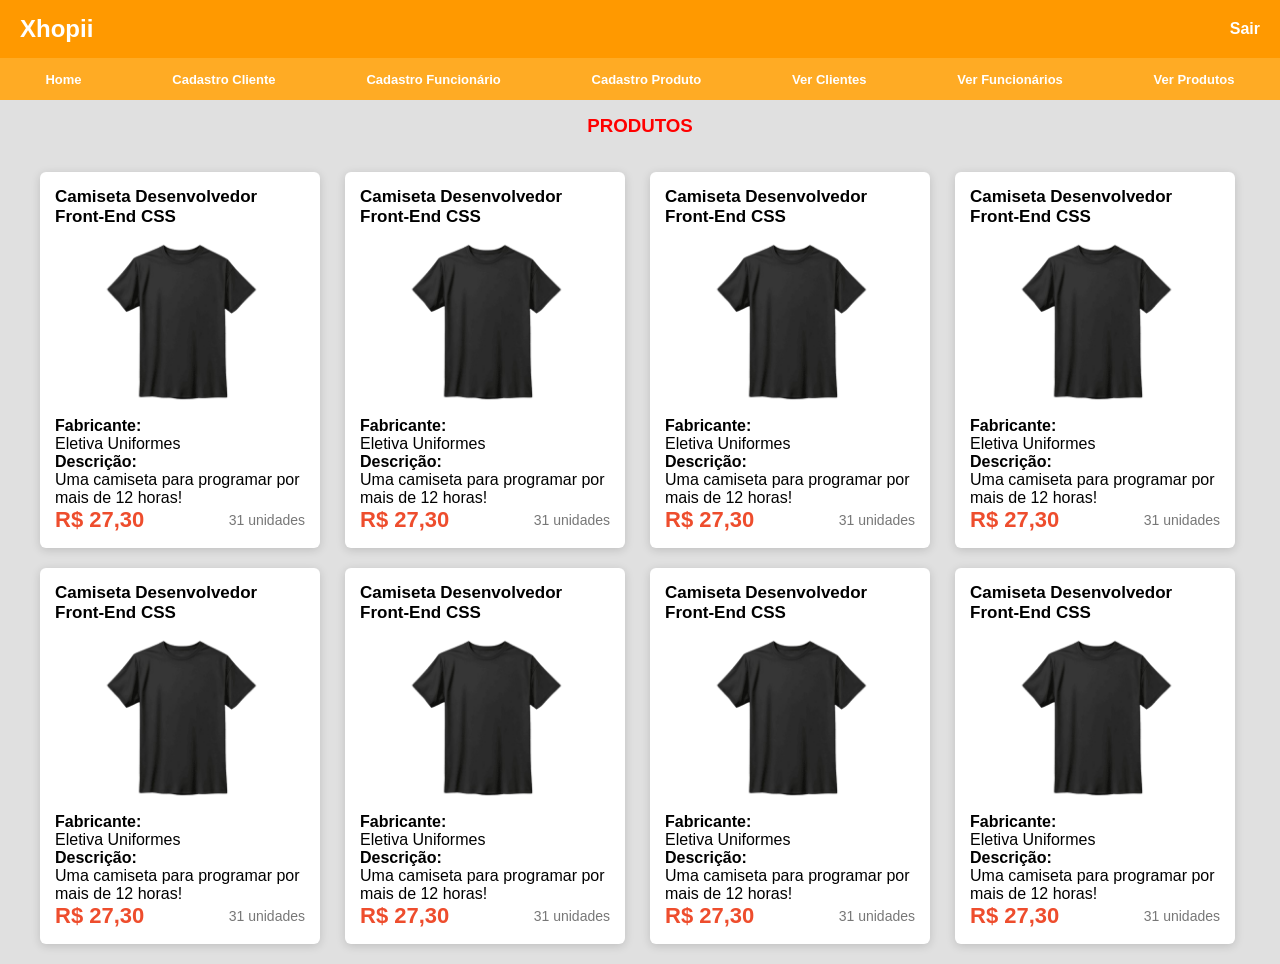
<file: visualizarproduto.html>
<!DOCTYPE html>
<html lang="pt-BR">
<head>
    <meta charset="UTF-8">
    <meta name="viewport" content="width=device-width, initial-scale=1.0">
    <title>Xhopii - Produtos</title>
    <link rel="stylesheet" href="style/visualizar_produto.css">
</head>
<body>

    <header id="catalogo">
        <h1>Xhopii</h1>
        <a href="#" class="sair">Sair</a>
    </header>

    <nav id="itens">
        <ul>
            <li><a href="#">Home</a></li>
            <li><a href="cadastrocliente.html">Cadastro Cliente</a></li>
            <li><a href="cadastro_Funcionario.html">Cadastro Funcionário</a></li>
            <li><a href="cadastrar_produto.html">Cadastro Produto</a></li>
            <li><a href="#">Ver Clientes</a></li>
            <li><a href="#">Ver Funcionários</a></li>
            <li><a href="#">Ver Produtos</a></li>
        </ul>
    </nav>

    <h3>PRODUTOS</h3>

    <main id="produtos-grid">

        <div class="produto">
            <p class="titulo">Camiseta Desenvolvedor Front-End CSS</p>
            <img src="img/camiseta.png" alt="">
            <h4>Fabricante:</h4>
            <p>Eletiva Uniformes</p>
            <h4>Descrição:</h4>
            <p>Uma camiseta para programar por mais de 12 horas!</p>

            <div class="info-final">
                <h4 class="preco">R$ 27,30</h4>
                <p class="estoque">31 unidades</p>
            </div>
        </div>

        <div class="produto">
            <p class="titulo">Camiseta Desenvolvedor Front-End CSS</p>
            <img src="img/camiseta.png" alt="">
            <h4>Fabricante:</h4>
            <p>Eletiva Uniformes</p>
            <h4>Descrição:</h4>
            <p>Uma camiseta para programar por mais de 12 horas!</p>

            <div class="info-final">
                <h4 class="preco">R$ 27,30</h4>
                <p class="estoque">31 unidades</p>
            </div>
        </div>

        <div class="produto">
            <p class="titulo">Camiseta Desenvolvedor Front-End CSS</p>
            <img src="img/camiseta.png" alt="">
            <h4>Fabricante:</h4>
            <p>Eletiva Uniformes</p>
            <h4>Descrição:</h4>
            <p>Uma camiseta para programar por mais de 12 horas!</p>

            <div class="info-final">
                <h4 class="preco">R$ 27,30</h4>
                <p class="estoque">31 unidades</p>
            </div>
        </div>

        <div class="produto">
            <p class="titulo">Camiseta Desenvolvedor Front-End CSS</p>
            <img src="img/camiseta.png" alt="">
            <h4>Fabricante:</h4>
            <p>Eletiva Uniformes</p>
            <h4>Descrição:</h4>
            <p>Uma camiseta para programar por mais de 12 horas!</p>

            <div class="info-final">
                <h4 class="preco">R$ 27,30</h4>
                <p class="estoque">31 unidades</p>
            </div>
        </div>

        <div class="produto">
            <p class="titulo">Camiseta Desenvolvedor Front-End CSS</p>
            <img src="img/camiseta.png" alt="">
            <h4>Fabricante:</h4>
            <p>Eletiva Uniformes</p>
            <h4>Descrição:</h4>
            <p>Uma camiseta para programar por mais de 12 horas!</p>

            <div class="info-final">
                <h4 class="preco">R$ 27,30</h4>
                <p class="estoque">31 unidades</p>
            </div>
        </div>

        <div class="produto">
            <p class="titulo">Camiseta Desenvolvedor Front-End CSS</p>
            <img src="img/camiseta.png" alt="">
            <h4>Fabricante:</h4>
            <p>Eletiva Uniformes</p>
            <h4>Descrição:</h4>
            <p>Uma camiseta para programar por mais de 12 horas!</p>

            <div class="info-final">
                <h4 class="preco">R$ 27,30</h4>
                <p class="estoque">31 unidades</p>
            </div>
        </div>

        <div class="produto">
            <p class="titulo">Camiseta Desenvolvedor Front-End CSS</p>
            <img src="img/camiseta.png" alt="">
            <h4>Fabricante:</h4>
            <p>Eletiva Uniformes</p>
            <h4>Descrição:</h4>
            <p>Uma camiseta para programar por mais de 12 horas!</p>

            <div class="info-final">
                <h4 class="preco">R$ 27,30</h4>
                <p class="estoque">31 unidades</p>
            </div>
        </div>

        <div class="produto">
            <p class="titulo">Camiseta Desenvolvedor Front-End CSS</p>
            <img src="img/camiseta.png" alt="">
            <h4>Fabricante:</h4>
            <p>Eletiva Uniformes</p>
            <h4>Descrição:</h4>
            <p>Uma camiseta para programar por mais de 12 horas!</p>

            <div class="info-final">
                <h4 class="preco">R$ 27,30</h4>
                <p class="estoque">31 unidades</p>
            </div>
        </div>

    </main>

</body>
</html>
</file>
<file: style/style.css>
* {
    margin: 0;
    padding: 0;
    box-sizing: border-box;
}

body {
    background-color: #e0e0e0;
    display: flex;
    flex-direction: column;
    min-height: 100vh;
}

#catalogo {
    background: #ffa500;
    height: 64px;
    display: flex;
    align-items: center;
    padding: 0 24px;
}

#catalogo h1 {
    color: white;
    font-size: 28px;
}

#itens {
    background: #ffbc2f;
    padding: 14px 0;
}

#itens ul {
    display: flex;
    justify-content: space-around;
    list-style: none;
}

#itens a {
    color: white;
    text-decoration: none;
    font-size: 15px;
}

#itens a:hover {
    text-decoration: underline;
}

#gerais {
    max-width: 1100px;
    margin: 40px auto;
    display: flex;
    align-items: flex-start;
    gap: 40px;
}

#produtos-miniatura {
    display: flex;
    flex-direction: column;
    gap: 16px;
}

.produto-thumb {
    width: 70px;
    border: 2px solid transparent;
    cursor: pointer;
    transition: 0.3s;
}

.produto-thumb:hover {
    border-color: black;
}

#produto-principal img {
    width: 320px;
    height: auto;
}

#informacoes {
    max-width: 360px;
}

#informacoes h2 {
    font-size: 26px;
    margin-bottom: 10px;
}

.preco {
    color: #ff8c00;
    font-size: 30px;
    font-weight: bold;
    margin-bottom: 8px;
}

.opcoes {
    margin-top: 20px;
}

.opcoes h3 {
    margin: 14px 0 8px;
    font-size: 16px;
}

.opcoes ul {
    display: flex;
    flex-wrap: wrap;
    gap: 8px;
    list-style: none;
    margin-bottom: 10px;
}

.opcoes li {
    border: 1px solid #bcbcbc;
    padding: 6px 12px;
    border-radius: 4px;
    cursor: pointer;
}

.opcoes li:hover {
    border-color: #ffa500;
    color: #ffa500;
}

button {
    margin-top: 18px;
    width: 120px;
    height: 42px;
    border: none;
    border-radius: 8px;
    background: #ffa500;
    color: white;
    font-size: 16px;
    cursor: pointer;
}

button:hover {
    background: #e69500;
}

.Rodapé {
    height: 30px;
    background-color: #ff5a1f;
}

.footer {
    background: white;
    padding: 40px 60px;
}

.footer-colunas {
    display: flex;
    justify-content: space-between;
    flex-wrap: wrap;
    gap: 20px;
}

.colunas h3 {
    font-size: 14px;
    margin-bottom: 15px;
}

.colunas ul {
    list-style: none;
}

.colunas ul li {
    margin-bottom: 10px;
}

.colunas ul li a {
    text-decoration: none;
    color: #555;
    font-size: 13px;
}

.colunas ul li a:hover {
    color: #ff5a1f;
}

.pagamento-icons {
    display: flex;
    gap: 10px;
}

.pagamento-icons img {
    height: 25px;
}

.icones-socias,
.icones-sociais {
    display: flex;
    flex-direction: column;
    gap: 10px;
}

.icones-socias a,
.icones-sociais a {
    display: flex;
    align-items: center;
    gap: 8px;
    text-decoration: none;
    color: #555;
    font-size: 13px;
}

.icones-socias a:hover,
.icones-sociais a:hover {
    color: #ff5a1f;
}

.icones-socias img,
.icones-sociais img {
    width: 20px;
    height: 20px;
}

.icones-entrar {
    display: flex;
    gap: 1px;
    flex-direction: column;
}

.icones-entrar img {
    width: 20px;
    height: 20px;
}

.imagem_QR,
.imagem-qr {
    display: flex;
    gap: 10px;
}

.imagem_QR img,
.imagem-qr img {
    width: 80px;
    height: 80px;
    object-fit: contain;
}
</file>
<file: style/Cadastrar_Cupom_Desconto.css>
* {
    margin: 0;
    padding: 0;
    box-sizing: border-box;
    font-family: Arial, Helvetica, sans-serif;
}

body {
    background-color: #e0e0e0;
    display: flex;
    flex-direction: column;
    min-height: 100vh;
}

#catalogo {
    background-color: #ff9900;
    padding: 15px 24px;
    display: flex;
    justify-content: space-between;
    align-items: center;
}

#catalogo h1 {
    color: #ffffff;
    font-size: 28px;
    font-weight: bold;
}

#catalogo .sair {
    color: #ffffff;
    text-decoration: none;
    font-weight: bold;
    font-size: 14px;
}

#catalogo .sair:hover {
    text-decoration: underline;
}

#itens {
    background-color: #ffab24;
    padding: 14px 0;
}

#itens ul {
    display: flex;
    justify-content: space-around;
    align-items: center;
    list-style: none;
}

#itens ul li a {
    color: #ffffff;
    text-decoration: none;
    font-size: 14px;
    font-weight: 600;
}

#itens ul li a:hover {
    text-decoration: underline;
}

.pagina {
    flex: 1;
    display: flex;
    justify-content: center;
    align-items: center;
    padding: 40px 20px;
}

.formulario {
    background-color: #ffffff;
    padding: 30px;
    border-radius: 8px;
    width: 100%;
    max-width: 450px;
    box-shadow: 0 2px 8px rgba(0, 0, 0, 0.1);
}

.formulario h2 {
    margin-bottom: 20px;
    font-size: 20px;
    color: #333;
    text-align: center;
}

.formulario input {
    width: 100%;
    padding: 10px;
    margin-bottom: 12px;
    border: 1px solid #ccc;
    border-radius: 4px;
    font-size: 14px;
}

.label-foto {
    font-size: 13px;
    color: #555;
    margin-top: 4px;
    margin-bottom: 6px;
}

.input-file {
    padding: 6px !important;
}

.formulario button {
    width: 100%;
    padding: 12px;
    margin-top: 8px;
    background-color: #ff9900;
    border: none;
    color: white;
    font-weight: bold;
    font-size: 15px;
    border-radius: 4px;
    cursor: pointer;
    transition: background-color 0.2s;
}

.formulario button:hover {
    background-color: #e68a00;
}

.footer {
    background-color: #ffffff;
    padding: 40px 60px 20px 60px;
    border-top: 1px solid #dcdcdc;
}

.footer-colunas {
    display: flex;
    justify-content: space-between;
    flex-wrap: wrap;
    gap: 20px;
}

.colunas {
    flex: 1;
    min-width: 160px;
}

.colunas h3 {
    font-size: 14px;
    color: #333;
    margin-bottom: 15px;
    font-weight: bold;
}

.colunas ul {
    list-style: none;
}

.colunas ul li {
    margin-bottom: 8px;
}

.colunas ul li a {
    text-decoration: none;
    color: #555;
    font-size: 13px;
}

.colunas ul li a:hover {
    color: #ff5a1f;
}

.pagamento-icons {
    display: flex;
    flex-wrap: wrap;
    gap: 8px;
    max-width: 180px;
}

.pagamento-icons img {
    height: 25px;
    width: auto;
    object-fit: contain;
}

.icones-socias li {
    margin-bottom: 8px;
}

.icones-socias a {
    display: flex;
    align-items: center;
    gap: 8px;
    text-decoration: none;
    color: #555;
    font-size: 13px;
}

.icones-socias a:hover {
    color: #ff5a1f;
}

.icones-socias img {
    width: 18px;
    height: 18px;
    flex-direction: column;
}

.imagem_QR img,
.qrcode {
    width: 80px;
    height: 80px;
    object-fit: contain;
    margin-bottom: 12px;
}

.icones-entrar {
    display: flex;
    flex-direction: column;
    gap: 8px;
    flex-direction: column;
}

.icones-entrar li {
    display: flex;
    align-items: center;
    gap: 8px;
    font-size: 13px;
    color: #555;
}

.icones-entrar img {
    width: 18px;
    height: 18px;
}

.copyright {
    text-align: center;
    margin-top: 30px;
    padding-top: 15px;
    border-top: 1px solid #eee;
    font-size: 12px;
    color: #888;
}
</file>
<file: style/Cadastrar_Loja.css>
* {
    margin: 0;
    padding: 0;
    box-sizing: border-box;
    font-family: Arial, Helvetica, sans-serif;
}

body {
    background-color: #e0e0e0;
    display: flex;
    flex-direction: column;
    min-height: 100vh;
}

#catalogo {
    background-color: #ff9900;
    padding: 15px 24px;
    display: flex;
    justify-content: space-between;
    align-items: center;
}

#catalogo h1 {
    color: #ffffff;
    font-size: 28px;
    font-weight: bold;
}

#catalogo .sair {
    color: #ffffff;
    text-decoration: none;
    font-weight: bold;
    font-size: 14px;
}

#catalogo .sair:hover {
    text-decoration: underline;
}

#itens {
    background-color: #ffab24;
    padding: 14px 0;
}

#itens ul {
    display: flex;
    justify-content: space-around;
    align-items: center;
    list-style: none;
}

#itens ul li a {
    color: #ffffff;
    text-decoration: none;
    font-size: 14px;
    font-weight: 600;
}

#itens ul li a:hover {
    text-decoration: underline;
}

.pagina {
    flex: 1;
    display: flex;
    justify-content: center;
    align-items: center;
    padding: 40px 20px;
}

.formulario {
    background-color: #ffffff;
    padding: 30px;
    border-radius: 8px;
    width: 100%;
    max-width: 450px;
    box-shadow: 0 2px 8px rgba(0, 0, 0, 0.1);
}

.formulario h2 {
    margin-bottom: 20px;
    font-size: 20px;
    color: #333;
    text-align: center;
}

.formulario input {
    width: 100%;
    padding: 10px;
    margin-bottom: 12px;
    border: 1px solid #ccc;
    border-radius: 4px;
    font-size: 14px;
}

.label-foto {
    font-size: 13px;
    color: #555;
    margin-top: 4px;
    margin-bottom: 6px;
}

.input-file {
    padding: 6px !important;
}

.formulario button {
    width: 100%;
    padding: 12px;
    margin-top: 8px;
    background-color: #ff9900;
    border: none;
    color: white;
    font-weight: bold;
    font-size: 15px;
    border-radius: 4px;
    cursor: pointer;
    transition: background-color 0.2s;
}

.formulario button:hover {
    background-color: #e68a00;
}

.footer {
    background-color: #ffffff;
    padding: 40px 60px 20px 60px;
    border-top: 1px solid #dcdcdc;
}

.footer-colunas {
    display: flex;
    justify-content: space-between;
    flex-wrap: wrap;
    gap: 20px;
}

.colunas {
    flex: 1;
    min-width: 160px;
}

.colunas h3 {
    font-size: 14px;
    color: #333;
    margin-bottom: 15px;
    font-weight: bold;
}

.colunas ul {
    list-style: none;
}

.colunas ul li {
    margin-bottom: 8px;
}

.colunas ul li a {
    text-decoration: none;
    color: #555;
    font-size: 13px;
}

.colunas ul li a:hover {
    color: #ff5a1f;
}

.pagamento-icons {
    display: flex;
    flex-wrap: wrap;
    gap: 8px;
    max-width: 180px;
}

.pagamento-icons img {
    height: 25px;
    width: auto;
    object-fit: contain;
}

.icones-socias li {
    margin-bottom: 8px;
}

.icones-socias a {
    display: flex;
    align-items: center;
    gap: 8px;
    text-decoration: none;
    color: #555;
    font-size: 13px;
}

.icones-socias a:hover {
    color: #ff5a1f;
}

.icones-socias img {
    width: 18px;
    height: 18px;
}

.imagem_QR img,
.qrcode {
    width: 80px;
    height: 80px;
    object-fit: contain;
    margin-bottom: 12px;
}

.icones-entrar {
    display: flex;
    flex-direction: column;
    gap: 8px;
}

.icones-entrar li {
    display: flex;
    align-items: center;
    gap: 8px;
    font-size: 13px;
    color: #555;
}

.icones-entrar img {
    width: 18px;
    height: 18px;
}

.copyright {
    text-align: center;
    margin-top: 30px;
    padding-top: 15px;
    border-top: 1px solid #eee;
    font-size: 12px;
    color: #888;
}
</file>
<file: style/cadastrar_produto.css>
* {
    margin: 0;
    padding: 0;
    box-sizing: border-box;
    font-family: Arial, Helvetica, sans-serif;
}

body {
    background-color: #e0e0e0;
    display: flex;
    flex-direction: column;
    min-height: 100vh;
}

#catalogo {
    background-color: #ff9900;
    padding: 15px 24px;
    display: flex;
    justify-content: space-between;
    align-items: center;
}

#catalogo h1 {
    color: #ffffff;
    font-size: 28px;
    font-weight: bold;
}

#catalogo .sair {
    color: #ffffff;
    text-decoration: none;
    font-weight: bold;
    font-size: 14px;
}

#catalogo .sair:hover {
    text-decoration: underline;
}

#itens {
    background-color: #ffab24;
    padding: 14px 0;
}

#itens ul {
    display: flex;
    justify-content: space-around;
    align-items: center;
    list-style: none;
}

#itens ul li a {
    color: #ffffff;
    text-decoration: none;
    font-size: 14px;
    font-weight: 600;
}

#itens ul li a:hover {
    text-decoration: underline;
}

.pagina {
    flex: 1;
    display: flex;
    justify-content: center;
    align-items: center;
    padding: 40px 20px;
}

.formulario {
    background-color: #ffffff;
    padding: 30px;
    border-radius: 8px;
    width: 100%;
    max-width: 450px;
    box-shadow: 0 2px 8px rgba(0, 0, 0, 0.1);
}

.formulario h2 {
    margin-bottom: 20px;
    font-size: 20px;
    color: #333;
    text-align: center;
}

.formulario input {
    width: 100%;
    padding: 10px;
    margin-bottom: 12px;
    border: 1px solid #ccc;
    border-radius: 4px;
    font-size: 14px;
}

.label-foto {
    font-size: 13px;
    color: #555;
    margin-top: 4px;
    margin-bottom: 6px;
}

.input-file {
    padding: 6px !important;
}

.formulario button {
    width: 100%;
    padding: 12px;
    margin-top: 8px;
    background-color: #ff9900;
    border: none;
    color: white;
    font-weight: bold;
    font-size: 15px;
    border-radius: 4px;
    cursor: pointer;
    transition: background-color 0.2s;
}

.formulario button:hover {
    background-color: #e68a00;
}

.footer {
    background-color: #ffffff;
    padding: 40px 60px 20px 60px;
    border-top: 1px solid #dcdcdc;
}

.footer-colunas {
    display: flex;
    justify-content: space-between;
    flex-wrap: wrap;
    gap: 20px;
}

.colunas {
    flex: 1;
    min-width: 160px;
}

.colunas h3 {
    font-size: 14px;
    color: #333;
    margin-bottom: 15px;
    font-weight: bold;
}

.colunas ul {
    list-style: none;
}

.colunas ul li {
    margin-bottom: 8px;
}

.colunas ul li a {
    text-decoration: none;
    color: #555;
    font-size: 13px;
}

.colunas ul li a:hover {
    color: #ff5a1f;
}

.pagamento-icons {
    display: flex;
    flex-wrap: wrap;
    gap: 8px;
    max-width: 180px;
}

.pagamento-icons img {
    height: 25px;
    width: auto;
    object-fit: contain;
}

.icones-socias li {
    margin-bottom: 8px;
}

.icones-socias a {
    display: flex;
    align-items: center;
    gap: 8px;
    text-decoration: none;
    color: #555;
    font-size: 13px;
}

.icones-socias a:hover {
    color: #ff5a1f;
}

.icones-socias img {
    width: 18px;
    height: 18px;
}

.imagem_QR img,
.qrcode {
    width: 80px;
    height: 80px;
    object-fit: contain;
    margin-bottom: 12px;
}

.icones-entrar {
    display: flex;
    flex-direction: column;
    gap: 8px;
}

.icones-entrar li {
    display: flex;
    align-items: center;
    gap: 8px;
    font-size: 13px;
    color: #555;
}

.icones-entrar img {
    width: 18px;
    height: 18px;
}

.copyright {
    text-align: center;
    margin-top: 30px;
    padding-top: 15px;
    border-top: 1px solid #eee;
    font-size: 12px;
    color: #888;
}
</file>
<file: style/cadastro_Funcionario.css>
* {
    margin: 0;
    padding: 0;
    box-sizing: border-box;
    font-family: Arial, Helvetica, sans-serif;
}

body {
    background-color: #e0e0e0;
    display: flex;
    flex-direction: column;
    min-height: 100vh;
}

#catalogo {
    background-color: #ff9900;
    padding: 15px 24px;
    display: flex;
    justify-content: space-between;
    align-items: center;
}

#catalogo h1 {
    color: #ffffff;
    font-size: 28px;
    font-weight: bold;
}

#catalogo .sair {
    color: #ffffff;
    text-decoration: none;
    font-weight: bold;
    font-size: 14px;
}

#catalogo .sair:hover {
    text-decoration: underline;
}

#itens {
    background-color: #ffab24;
    padding: 14px 0;
}

#itens ul {
    display: flex;
    justify-content: space-around;
    align-items: center;
    list-style: none;
}

#itens ul li a {
    color: #ffffff;
    text-decoration: none;
    font-size: 14px;
    font-weight: 600;
}

#itens ul li a:hover {
    text-decoration: underline;
}

.pagina {
    flex: 1;
    display: flex;
    justify-content: center;
    align-items: center;
    padding: 40px 20px;
}

.formulario {
    background-color: #ffffff;
    padding: 30px;
    border-radius: 8px;
    width: 100%;
    max-width: 450px;
    box-shadow: 0 2px 8px rgba(0, 0, 0, 0.1);
}

.formulario h2 {
    margin-bottom: 20px;
    font-size: 20px;
    color: #333;
    text-align: center;
}

.formulario input {
    width: 100%;
    padding: 10px;
    margin-bottom: 12px;
    border: 1px solid #ccc;
    border-radius: 4px;
    font-size: 14px;
}

.label-foto {
    font-size: 13px;
    color: #555;
    margin-top: 4px;
    margin-bottom: 6px;
}

.input-file {
    padding: 6px !important;
}

.formulario button {
    width: 100%;
    padding: 12px;
    margin-top: 8px;
    background-color: #ff9900;
    border: none;
    color: white;
    font-weight: bold;
    font-size: 15px;
    border-radius: 4px;
    cursor: pointer;
    transition: background-color 0.2s;
}

.formulario button:hover {
    background-color: #e68a00;
}

.footer {
    background-color: #ffffff;
    padding: 40px 60px 20px 60px;
    border-top: 1px solid #dcdcdc;
}

.footer-colunas {
    display: flex;
    justify-content: space-between;
    flex-wrap: wrap;
    gap: 20px;
}

.colunas {
    flex: 1;
    min-width: 160px;
}

.colunas h3 {
    font-size: 14px;
    color: #333;
    margin-bottom: 15px;
    font-weight: bold;
}

.colunas ul {
    list-style: none;
}

.colunas ul li {
    margin-bottom: 8px;
}

.colunas ul li a {
    text-decoration: none;
    color: #555;
    font-size: 13px;
}

.colunas ul li a:hover {
    color: #ff5a1f;
}

.pagamento-icons {
    display: flex;
    flex-wrap: wrap;
    gap: 8px;
    max-width: 180px;
}

.pagamento-icons img {
    height: 25px;
    width: auto;
    object-fit: contain;
}

.icones-socias li {
    margin-bottom: 8px;
}

.icones-socias a {
    display: flex;
    align-items: center;
    gap: 8px;
    text-decoration: none;
    color: #555;
    font-size: 13px;
}

.icones-socias a:hover {
    color: #ff5a1f;
}

.icones-socias img {
    width: 18px;
    height: 18px;
}

.imagem_QR img,
.qrcode {
    width: 80px;
    height: 80px;
    object-fit: contain;
    margin-bottom: 12px;
}

.icones-entrar {
    display: flex;
    flex-direction: column;
    gap: 8px;
}

.icones-entrar li {
    display: flex;
    align-items: center;
    gap: 8px;
    font-size: 13px;
    color: #555;
}

.icones-entrar img {
    width: 18px;
    height: 18px;
}

.copyright {
    text-align: center;
    margin-top: 30px;
    padding-top: 15px;
    border-top: 1px solid #eee;
    font-size: 12px;
    color: #888;
}
</file>
<file: style/cadastrocliente_style.css>
* {
    margin: 0;
    padding: 0;
    box-sizing: border-box;
    font-family: Arial, Helvetica, sans-serif;
}

body {
    background-color: #e0e0e0;
    display: flex;
    flex-direction: column;
    min-height: 100vh;
}

#catalogo {
    background-color: #ff9900;
    padding: 15px 24px;
    display: flex;
    justify-content: space-between;
    align-items: center;
}

#catalogo h1 {
    color: #ffffff;
    font-size: 28px;
    font-weight: bold;
}

#catalogo .sair {
    color: #ffffff;
    text-decoration: none;
    font-weight: bold;
    font-size: 14px;
}

#catalogo .sair:hover {
    text-decoration: underline;
}

#itens {
    background-color: #ffab24;
    padding: 14px 0;
}

#itens ul {
    display: flex;
    justify-content: space-around;
    align-items: center;
    list-style: none;
}

#itens ul li a {
    color: #ffffff;
    text-decoration: none;
    font-size: 14px;
    font-weight: 600;
}

#itens ul li a:hover {
    text-decoration: underline;
}

.pagina {
    flex: 1;
    display: flex;
    justify-content: center;
    align-items: center;
    padding: 40px 20px;
}

.formulario {
    background-color: #ffffff;
    padding: 30px;
    border-radius: 8px;
    width: 100%;
    max-width: 450px;
    box-shadow: 0 2px 8px rgba(0, 0, 0, 0.1);
}

.formulario h2 {
    margin-bottom: 20px;
    font-size: 20px;
    color: #333;
    text-align: center;
}

.formulario input {
    width: 100%;
    padding: 10px;
    margin-bottom: 12px;
    border: 1px solid #ccc;
    border-radius: 4px;
    font-size: 14px;
}

.label-foto {
    font-size: 13px;
    color: #555;
    margin-top: 4px;
    margin-bottom: 6px;
}

.input-file {
    padding: 6px !important;
}

.formulario button {
    width: 100%;
    padding: 12px;
    margin-top: 8px;
    background-color: #ff9900;
    border: none;
    color: white;
    font-weight: bold;
    font-size: 15px;
    border-radius: 4px;
    cursor: pointer;
    transition: background-color 0.2s;
}

.formulario button:hover {
    background-color: #e68a00;
}

.footer {
    background-color: #ffffff;
    padding: 40px 60px 20px 60px;
    border-top: 1px solid #dcdcdc;
}

.footer-colunas {
    display: flex;
    justify-content: space-between;
    flex-wrap: wrap;
    gap: 20px;
}

.colunas {
    flex: 1;
    min-width: 160px;
}

.colunas h3 {
    font-size: 14px;
    color: #333;
    margin-bottom: 15px;
    font-weight: bold;
}

.colunas ul {
    list-style: none;
}

.colunas ul li {
    margin-bottom: 8px;
}

.colunas ul li a {
    text-decoration: none;
    color: #555;
    font-size: 13px;
}

.colunas ul li a:hover {
    color: #ff5a1f;
}

.pagamento-icons {
    display: flex;
    flex-wrap: wrap;
    gap: 8px;
    max-width: 180px;
}

.pagamento-icons img {
    height: 25px;
    width: auto;
    object-fit: contain;
}

.icones-socias li {
    margin-bottom: 8px;
}

.icones-socias a {
    display: flex;
    align-items: center;
    gap: 8px;
    text-decoration: none;
    color: #555;
    font-size: 13px;
}

.icones-socias a:hover {
    color: #ff5a1f;
}

.icones-socias img {
    width: 18px;
    height: 18px;
}

.imagem_QR img,
.qrcode {
    width: 80px;
    height: 80px;
    object-fit: contain;
    margin-bottom: 12px;
}

.icones-entrar {
    display: flex;
    flex-direction: column;
    gap: 8px;
}

.icones-entrar li {
    display: flex;
    align-items: center;
    gap: 8px;
    font-size: 13px;
    color: #555;
}

.icones-entrar img {
    width: 18px;
    height: 18px;
}

.copyright {
    text-align: center;
    margin-top: 30px;
    padding-top: 15px;
    border-top: 1px solid #eee;
    font-size: 12px;
    color: #888;
}
</file>
<file: style/redefinir_senha.css>
* {
    margin: 0;
    padding: 0;
    box-sizing: border-box;
    font-family: Arial, Helvetica, sans-serif;
}

body {
    background-color: #e0e0e0;
    display: flex;
    flex-direction: column;
    min-height: 100vh;
}

#catalogo {
    background-color: #ff9900;
    padding: 15px 24px;
    display: flex;
    justify-content: space-between;
    align-items: center;
}

#catalogo h1 {
    color: #ffffff;
    font-size: 28px;
    font-weight: bold;
}

#catalogo .sair {
    color: #ffffff;
    text-decoration: none;
    font-weight: bold;
    font-size: 14px;
}

#catalogo .sair:hover {
    text-decoration: underline;
}

#itens {
    background-color: #ffab24;
    padding: 14px 0;
}

#itens ul {
    display: flex;
    justify-content: space-around;
    align-items: center;
    list-style: none;
}

#itens ul li a {
    color: #ffffff;
    text-decoration: none;
    font-size: 14px;
    font-weight: 600;
}

#itens ul li a:hover {
    text-decoration: underline;
}

.pagina {
    flex: 1;
    display: flex;
    justify-content: center;
    align-items: center;
    padding: 40px 20px;
}

.formulario {
    background-color: #ffffff;
    padding: 30px;
    border-radius: 8px;
    width: 100%;
    max-width: 400px;
    box-shadow: 0 2px 8px rgba(0, 0, 0, 0.1);
}

.formulario h2 {
    margin-bottom: 20px;
    font-size: 20px;
    color: #333;
    text-align: center;
}

.formulario input {
    width: 100%;
    padding: 12px;
    margin-bottom: 16px;
    border: 1px solid #ccc;
    border-radius: 4px;
    font-size: 14px;
}

.formulario button {
    width: 100%;
    padding: 12px;
    background-color: #ff9900;
    border: none;
    color: white;
    font-weight: bold;
    font-size: 15px;
    border-radius: 4px;
    cursor: pointer;
    transition: background-color 0.2s;
}

.formulario button:hover {
    background-color: #e68a00;
}

.footer {
    background-color: #ffffff;
    padding: 40px 60px 20px 60px;
    border-top: 1px solid #dcdcdc;
}

.footer-colunas {
    display: flex;
    justify-content: space-between;
    flex-wrap: wrap;
    gap: 20px;
}

.colunas {
    flex: 1;
    min-width: 160px;
}

.colunas h3 {
    font-size: 14px;
    color: #333;
    margin-bottom: 15px;
    font-weight: bold;
}

.colunas ul {
    list-style: none;
}

.colunas ul li {
    margin-bottom: 8px;
}

.colunas ul li a {
    text-decoration: none;
    color: #555;
    font-size: 13px;
}

.colunas ul li a:hover {
    color: #ff5a1f;
}

.pagamento-icons {
    display: flex;
    flex-wrap: wrap;
    gap: 8px;
}

.pagamento-icons img {
    height: 25px;
    width: auto;
}

.icones-socias li {
    margin-bottom: 8px;
}

.icones-socias a {
    display: flex;
    align-items: center;
    gap: 8px;
    text-decoration: none;
    color: #555;
    font-size: 13px;
}

.icones-socias a:hover {
    color: #ff5a1f;
}

.icones-socias img {
    width: 18px;
    height: 18px;
}

.imagem_QR img,
.qrcode {
    width: 80px;
    height: 80px;
    object-fit: contain;
    margin-bottom: 12px;
}

.icones-entrar {
    display: flex;
    flex-direction: column;
    gap: 8px;
}

.icones-entrar li {
    display: flex;
    align-items: center;
    gap: 8px;
    font-size: 13px;
    color: #555;
}

.icones-entrar img {
    width: 18px;
    height: 18px;
}

.copyright {
    text-align: center;
    margin-top: 30px;
    padding-top: 15px;
    border-top: 1px solid #eee;
    font-size: 12px;
    color: #888;
}
</file>
<file: style/visualizarcliente.css>
*{
    margin:0;
    padding:0;
    box-sizing:border-box;
    font-family:Arial, sans-serif;
}

body{
    background:#e0e0e0;
}

/* HEADER */

#catalogo{
    background:#ff9900;
    padding:15px 20px;
    display:flex;
    justify-content:space-between;
    align-items:center;
}

#catalogo h1{
    color:white;
}

.sair{
    color:white;
    text-decoration:none;
    font-weight:bold;
}

/* MENU */

#itens{
    background:#ffab24;
    padding:12px 0;
}

#itens ul{
    display:flex;
    justify-content:space-around;
    list-style:none;
}

#itens a{
    color:white;
    text-decoration:none;
    font-size:13px;
    font-weight:bold;
}

/* TABELA */

.container{
    width:900px;
    margin:30px auto;
    background:white;
    padding:20px;
    border-radius:5px;
}

.topo{
    display:flex;
    justify-content:space-between;
    align-items:center;
    margin-bottom:20px;
}

.topo button{
    background:#ff9900;
    color:white;
    border:none;
    padding:8px 14px;
    cursor:pointer;
}

table{
    width:100%;
    border-collapse:collapse;
}

th, td{
    border:1px solid #ddd;
    padding:10px;
    text-align:center;
}

th{
    background:#f2f2f2;
}

.foto{
    width:45px;
    height:45px;
    border-radius:50%;
}

.editar{
    background:#3498db;
    color:white;
    border:none;
    padding:5px 10px;
    cursor:pointer;
}

.apagar{
    background:#e74c3c;
    color:white;
    border:none;
    padding:5px 10px;
    cursor:pointer;
}

/* FAIXA LARANJA */

.Rodapé{
    height:12px;
    background:#ff9900;
    margin-top:40px;
}

/* RODAPÉ */

.footer{
    background:#fff;
    padding:30px;
}

.footer-colunas{
    display:flex;
    justify-content:space-between;
    flex-wrap:wrap;
    gap:20px;
}

.colunas{
    width:180px;
}

.colunas h3{
    font-size:16px;
    margin-bottom:10px;
    color:#333;
}

.colunas ul{
    list-style:none;
}

.colunas ul li{
    margin-bottom:8px;
    font-size:13px;
}

.colunas a{
    text-decoration:none;
    color:#666;
}

.pagamento-icons img{
    width:45px;
    margin:4px;
}

.icones-socias img,
.icones-entrar img{
    width:18px;
    vertical-align:middle;
    margin-right:6px;
}

.qrcode{
    width:90px;
    margin-bottom:10px;
}

.copyright{
    text-align:center;
    margin-top:25px;
    color:#888;
    font-size:12px;
}
</file>
<file: style/visualizar_cupom.css>
* {
    margin: 0;
    padding: 0;
    box-sizing: border-box;
    font-family: Arial, Helvetica, sans-serif;
}

body {
    background: #e0e0e0;
    display: flex;
    flex-direction: column;
    min-height: 100vh; /* Garante que o corpo ocupa toda a altura da janela */
}

/* --- HEADER E NAVEGAÇÃO --- */
#catalogo {
    background: #ff9900;
    padding: 15px 20px;
    display: flex;
    justify-content: space-between;
    align-items: center;
}

#catalogo h1 {
    color: #fff;
    font-size: 24px;
}

.sair {
    color: white;
    text-decoration: none;
    font-weight: bold;
}

#itens {
    background: #ffab24;
    padding: 12px 0;
}

#itens ul {
    display: flex;
    justify-content: space-around;
    list-style: none;
}

#itens ul li a {
    color: white;
    text-decoration: none;
    font-size: 13px;
    font-weight: 600;
}

#itens ul li a:hover {
    text-decoration: underline;
}

/* --- GRID DE CUPÕES --- */
#cupom-grid {
    width: 1200px;
    margin: 40px auto;
    display: grid;
    grid-template-columns: repeat(4, 1fr);
    gap: 20px;
    flex: 1; /* Empurra o rodapé para o fundo quando há pouco conteúdo */
}

.cupom {
    width: 260px;
    height: 150px;
    background: linear-gradient(135deg, #ff2b2b, #d60000);
    border-radius: 22px;
    position: relative;
    display: flex;
    flex-direction: column;
    justify-content: center;
    padding-left: 28px;
    cursor: pointer;
    box-shadow: 0 10px 25px rgba(0,0,0,.25);
    overflow: hidden;
    transition: .25s ease;
}

.cupom:hover {
    transform: scale(1.03);
}

.cupom::before,
.cupom::after {
    content: "";
    position: absolute;
    width: 28px;
    height: 28px;
    background: #e0e0e0;
    border-radius: 50%;
    top: 50%;
    transform: translateY(-50%);
}

.cupom::before {
    left: -14px;
}

.cupom::after {
    right: -14px;
}

.cupom::selection {
    display: none;
}

.cupom p {
    margin: 0;
    color: rgba(255,255,255,.9);
    font: 900 18px Impact, sans-serif;
    letter-spacing: 1px;
}

.cupom h2 {
    margin: 6px 0 0;
    color: #fff;
    font: 900 42px Impact, sans-serif;
    letter-spacing: 2px;
}

/* --- RODAPÉ PRINCIPAL --- */
.footer {
    background: white;
    padding: 40px 60px 30px 60px;
    margin-top: 40px;
    width: 100%;
}

.footer-colunas {
    display: flex;
    justify-content: space-between;
    flex-wrap: wrap;
    gap: 20px;
}

.colunas {
    flex: 1;
    min-width: 160px;
}

.colunas h3 {
    font-size: 14px;
    color: #333;
    margin-bottom: 15px;
    font-weight: bold;
    text-transform: uppercase;
}

.colunas ul {
    list-style: none;
}

.colunas ul li {
    margin-bottom: 10px;
    font-size: 13px;
    color: #555;
    display: flex;
    align-items: center;
}

.colunas ul li a {
    text-decoration: none;
    color: #555;
    font-size: 13px;
}

.colunas ul li a:hover {
    color: #ff5a1f;
}

/* Ícones de Pagamento */
.pagamento-icons {
    display: flex;
    flex-wrap: wrap;
    gap: 10px;
}

.pagamento-icons img {
    height: 25px;
    object-fit: contain;
}

/* Ícones Sociais */
.icones-socias {
    display: flex;
    flex-direction: column;
    gap: 8px;
    list-style: none;
}

.icones-socias img {
    width: 18px;
    height: 18px;
    margin-right: 8px;
}

/* Área de Download do App */
.app-download {
    display: flex;
    gap: 12px;
    align-items: center;
}

.imagem_QR img, .qrcode {
    width: 70px;
    height: 70px;
    border: 1px solid #ddd;
    border-radius: 4px;
}

.icones-entrar {
    display: flex;
    flex-direction: column;
    gap: 8px;
    list-style: none;
}

.icones-entrar li {
    font-size: 12px;
    color: #555;
    cursor: pointer;
}

.icones-entrar img {
    width: 18px;
    height: 18px;
    margin-right: 6px;
}

/* Linha Divisória e Copyright */
.linha-divisoria {
    border: 0;
    border-top: 1px solid #e0e0e0;
    margin: 30px 0 20px 0;
}

.copyright {
    text-align: center;
    font-size: 12px;
    color: #888;
}
</file>
<file: style/visualizarfuncionario.css>
*{
    margin:0;
    padding:0;
    box-sizing:border-box;
    font-family:Arial,sans-serif;
}

body{
    background:#e0e0e0;
}

/* Header */

#catalogo{
    background:#ff9900;
    padding:15px 20px;
    display:flex;
    justify-content:space-between;
    align-items:center;
}

#catalogo h1{
    color:#fff;
}

.sair{
    color:#fff;
    text-decoration:none;
    font-weight:bold;
}

/* Menu */

#itens{
    background:#ffab24;
    padding:12px 0;
}

#itens ul{
    display:flex;
    justify-content:space-around;
    list-style:none;
}

#itens a{
    color:#fff;
    text-decoration:none;
    font-size:13px;
    font-weight:bold;
}

/* Conteúdo */

.container{
    width:1200px;
    margin:30px auto;
    background:#fff;
    padding:20px;
    border-radius:5px;
}

.topo{
    display:flex;
    justify-content:space-between;
    align-items:center;
    margin-bottom:20px;
}

.topo button{
    background:#ff9900;
    color:#fff;
    border:none;
    padding:8px 14px;
    cursor:pointer;
}

table{
    width:100%;
    border-collapse:collapse;
}

th,td{
    border:1px solid #ddd;
    padding:10px;
    text-align:center;
}

th{
    background:#f3f3f3;
}

.foto{
    width:45px;
    height:45px;
    border-radius:50%;
}

.editar{
    background:#3498db;
    color:#fff;
    border:none;
    padding:5px 10px;
    cursor:pointer;
}

.apagar{
    background:#e74c3c;
    color:#fff;
    border:none;
    padding:5px 10px;
    cursor:pointer;
}

/* Rodapé */

.Rodapé{
    height:12px;
    background:#ff9900;
    margin-top:40px;
}

.footer{
    background:#fff;
    padding:30px;
}

.footer-colunas{
    display:flex;
    justify-content:space-between;
    flex-wrap:wrap;
    gap:20px;
}

.colunas{
    width:180px;
}

.colunas h3{
    color:#333;
    margin-bottom:10px;
    font-size:16px;
}

.colunas ul{
    list-style:none;
}

.colunas li{
    margin-bottom:8px;
    font-size:13px;
}

.colunas a{
    color:#666;
    text-decoration:none;
}

.pagamento-icons img{
    width:45px;
    margin:4px;
}

.icones-socias img,
.icones-entrar img{
    width:18px;
    margin-right:6px;
    vertical-align:middle;
}

.qrcode{
    width:90px;
    margin-bottom:10px;
}

.copyright{
    text-align:center;
    color:#888;
    font-size:12px;
    margin-top:20px;
}
</file>
<file: style/visualizar_produto.css>
*{
    margin:0;
    padding:0;
    box-sizing:border-box;
    font-family:Arial, sans-serif;
}

body{
    background:#e0e0e0;
}

#catalogo{
    background:#ff9900;
    padding:15px 20px;
    display:flex;
    justify-content:space-between;
    align-items:center;
}

#catalogo h1{
    color:#fff;
    font-size:24px;
}

.sair{
    color:white;
    text-decoration:none;
    font-weight:bold;
}

#itens{
    background:#ffab24;
    padding:12px 0;
}

#itens ul{
    display:flex;
    justify-content:space-around;
    list-style:none;
}

#itens ul li a{
    color:white;
    text-decoration:none;
    font-size:13px;
    font-weight:600;
}

#itens ul li a:hover{
    text-decoration:underline;
}

h3{
    text-align:center;
    color:red;
    padding:15px 0;
}

#produtos-grid{
    width:1200px;
    margin:20px auto;
    display:grid;
    grid-template-columns:repeat(4, 1fr);
    gap:20px;
}

.produto{
    width:280px;
    background:white;
    border-radius:6px;
    padding:15px;
    display:flex;
    flex-direction:column;
    box-shadow:0 2px 10px rgba(0,0,0,.15);
    cursor:pointer;
    transition:.2s;
}

.produto:hover{
    transform:translateY(-3px);
    box-shadow:0 6px 18px rgba(0,0,0,.18);
}

.produto img{
    width:170px;
    height:170px;
    align-self:center;
    margin:10px 0;
}
.titulo{
    font-size:17px;
    font-weight:bold;
}
.info-final{
    display:flex;
    justify-content:space-between;
    align-items:center;
}
.preco{
    color:#ee4d2d;
    font-size:22px;
}
.estoque{
    color:#777;
    font-size:14px;
}
</file>
